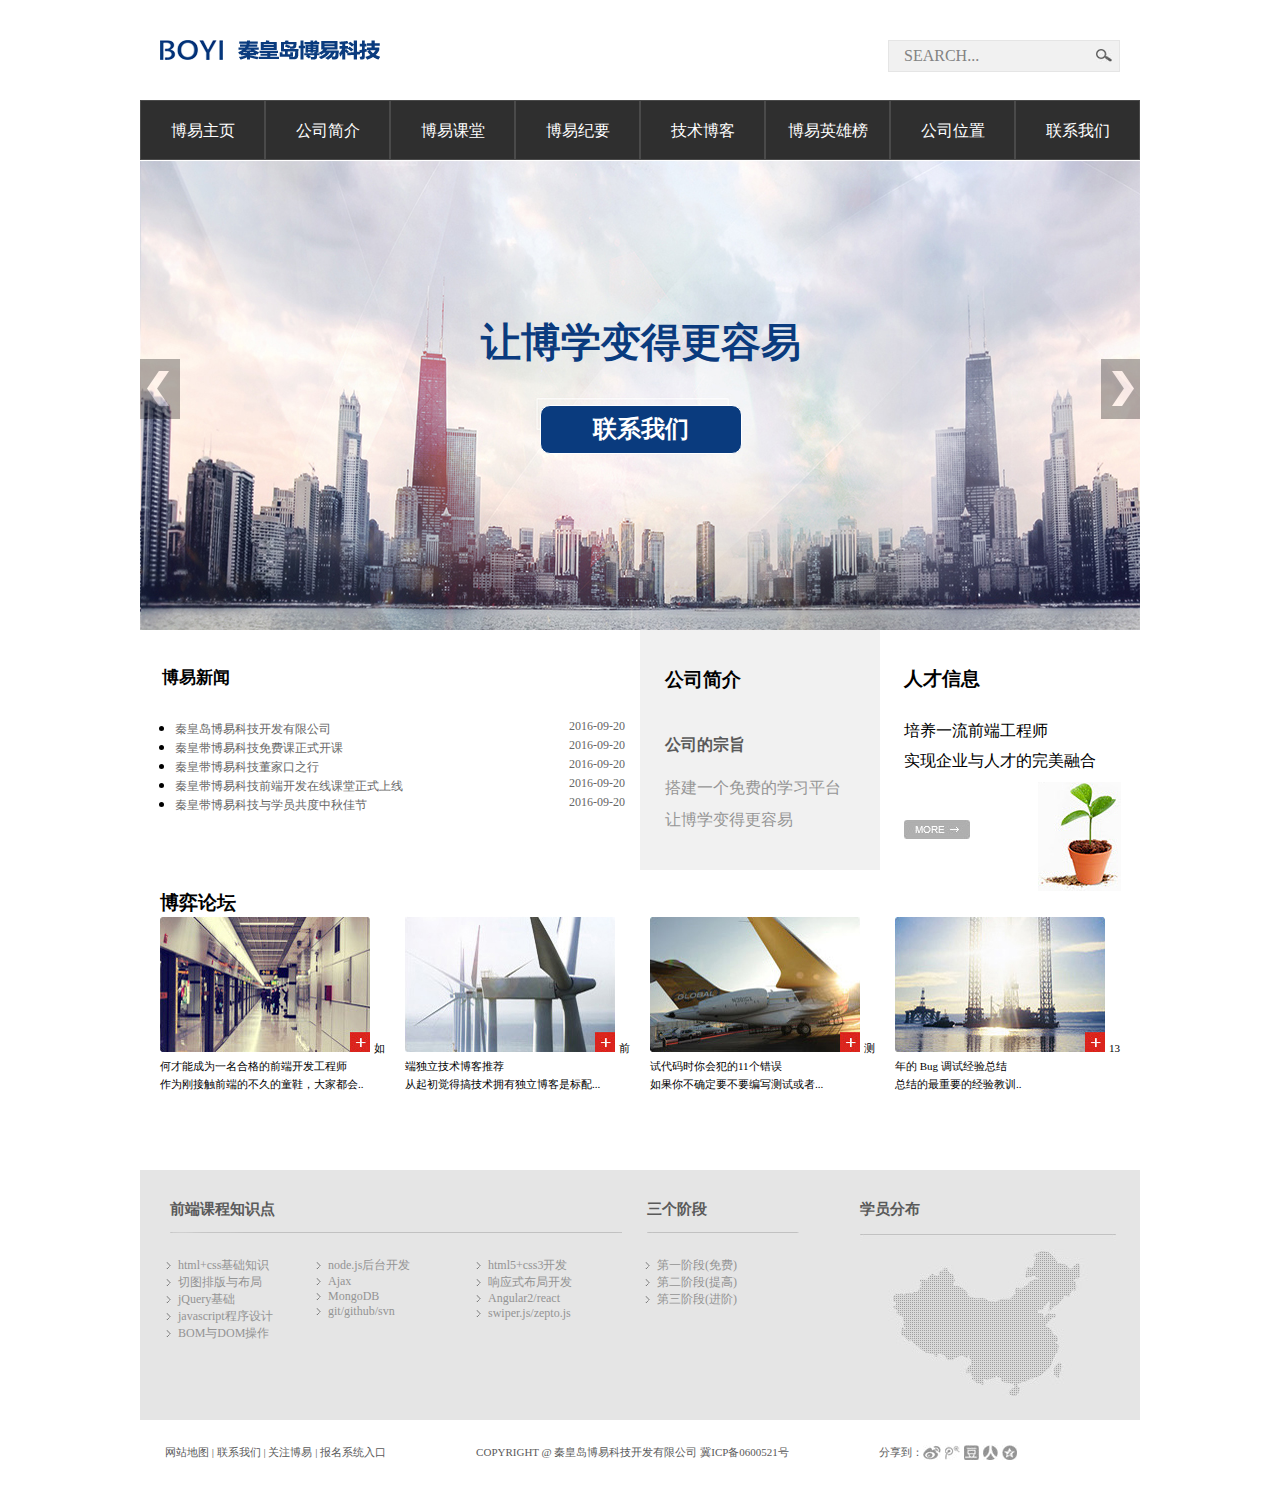
<file: index.html>
<!DOCTYPE html>
<html lang="en">
<head>
	<meta charset="UTF-8">
	<title>李志斌~峰峰</title>
	<link rel="stylesheet" href="style/style.css">
</head>
<body>
	<div class="header">
		<div class="top">
			<div class="logo">
				<img src="images/logo.jpg" alt="">
			</div>
			<div class="search">
				<span>SEARCH...</span>
				<img src="images/search.gif" alt="">
			</div>
		</div>
		<div class="nav">
			<ul>
				<li class="list"><a href="#">博易主页</a></li>
				<li class="list"><a href="#">公司简介</a></li>
				<li class="list"><a href="#">博易课堂</a></li>
				<li class="list"><a href="#">博易纪要</a></li>
				<li class="list"><a href="#">技术博客</a></li>
				<li class="list"><a href="#">博易英雄榜</a></li>
				<li class="list"><a href="#">公司位置</a></li>
				<li class="list"><a href="#">联系我们</a></li>
			</ul>
		</div>
	</div>
	<div class="banner">
		<div class="banner-inner">
			<img src="images/pre.png" alt="" class="pre">
			<img src="images/next.png" alt="" class="next">
			<h2>让博学变得更容易</h2>
			<h3><a href="2.html">联系我们</a></h3>
		</div>
	</div>
	<div class="container">
		<div class="container-top">
			<div class="container-top-1">
				<h3>博易新闻</h3>
				<ul class="con-t-1-list">
					<li>
						<a href="#">秦皇岛博易科技开发有限公司</a>
						<span>2016-09-20</span>
					</li>
					<li>
						<a href="#">秦皇带博易科技免费课正式开课</a>
						<span>2016-09-20</span>
					</li>
					<li>
						<a href="#">秦皇带博易科技董家口之行</a>
						<span>2016-09-20</span>
					</li>
					<li>
						<a href="#">秦皇带博易科技前端开发在线课堂正式上线</a>
						<span>2016-09-20</span>
					</li>
					<li>
						<a href="#">秦皇带博易科技与学员共度中秋佳节</a>
						<span>2016-09-20</span>
					</li>
				</ul>
			</div>
			<div class="container-top-2">
				<h3>公司简介</h3>
				<h4>公司的宗旨</h4>
				<p class="z1">搭建一个免费的学习平台</p>
				<p class="z2">让博学变得更容易</p>
			</div>
			<div class="container-top-3">
				<h3>人才信息</h3>
				<p class="z3">培养一流前端工程师</p>
				<p class="z4">实现企业与人才的完美融合</p>
				<img id="t1"src="images/t1.gif" alt="">
				<img id="t2"src="images/t2.jpg" alt="">
			</div>
		</div>
		<div class="container-bottom">
			<h3>博弈论坛</h3>
			<div>
				<img src="images/t3.jpg" alt="">
				<span>如何才能成为一名合格的前端开发工程师<br>作为刚接触前端的不久的童鞋，大家都会..</span>
			</div>
			<div>
				<img src="images/t4.jpg" alt="">
				<span>前端独立技术博客推荐<br>从起初觉得搞技术拥有独立博客是标配...</span>
			</div>
			<div>
				<img src="images/t5.jpg" alt="">
				<span>测试代码时你会犯的11个错误<br>如果你不确定要不要编写测试或者...</span>
			</div>
			<div>
				<img src="images/t6.jpg" alt="">
				<span>13 年的 Bug 调试经验总结<br>总结的最重要的经验教训..</span>
			</div>
		</div>
	</div>
	<div class="footer">
		<div class="footer-top">
			<div class="footer-top-1">
				<h4>前端课程知识点</h4>
				<img src="images/x.gif" alt="">
				<div >
					<ul class="z5">
						<li>html+css基础知识</li>
						<li>切图排版与布局</li>
						<li>jQuery基础</li>
						<li>javascript程序设计</li>
						<li>BOM与DOM操作</li>
					</ul>
					<ul class="z6">
						<li>node.js后台开发</li>
						<li>Ajax</li>
						<li>MongoDB</li>
						<li>git/github/svn</li>
					</ul>
					<ul class="x1">
						<li>html5+css3开发</li>
						<li>响应式布局开发</li>
						<li>Angular2/react</li>
						<li>swiper.js/zepto.js</li>
					</ul>
				</div>
			</div>
			<div class="footer-top-2">
				<h4>三个阶段</h4>
				<img src="images/x2.gif" alt="">
				<ul class="x3">
					<li>第一阶段(免费)</li>
					<li>第二阶段(提高)</li>
					<li>第三阶段(进阶)</li>
				</ul>
			</div>
			<div class="footer-top-3">
				<h4>学员分布</h4>
				<img src="images/m.gif" alt="" class="x2">
			</div>
		</div>
		<div class="footer-bottom">
			<div class="x4">
				<span><a href="#">网站地图</a></span>
				|
				<span><a href="#">联系我们</a></span>
				|
				<span><a href="#">关注博易</a></span>
				|
				<span><a href="#">报名系统入口</a></span>
			</div>
			<p>COPYRIGHT @ 秦皇岛博易科技开发有限公司 冀ICP备0600521号</p>
			<p class="x5">分享到：</p>
			<div class="x6">
			<a href="#"><img src="images/l1.gif" alt=""></a>
			<a href="#"><img src="images/l2.gif" alt=""></a>
			<a href="#"><img src="images/l3.gif" alt=""></a>
			<a href="#"><img src="images/l4.gif" alt=""></a>
			<a href="#"><img src="images/l5.gif" alt=""></a>
			</div>
		</div>
	</div>
</body>
</html>
</file>
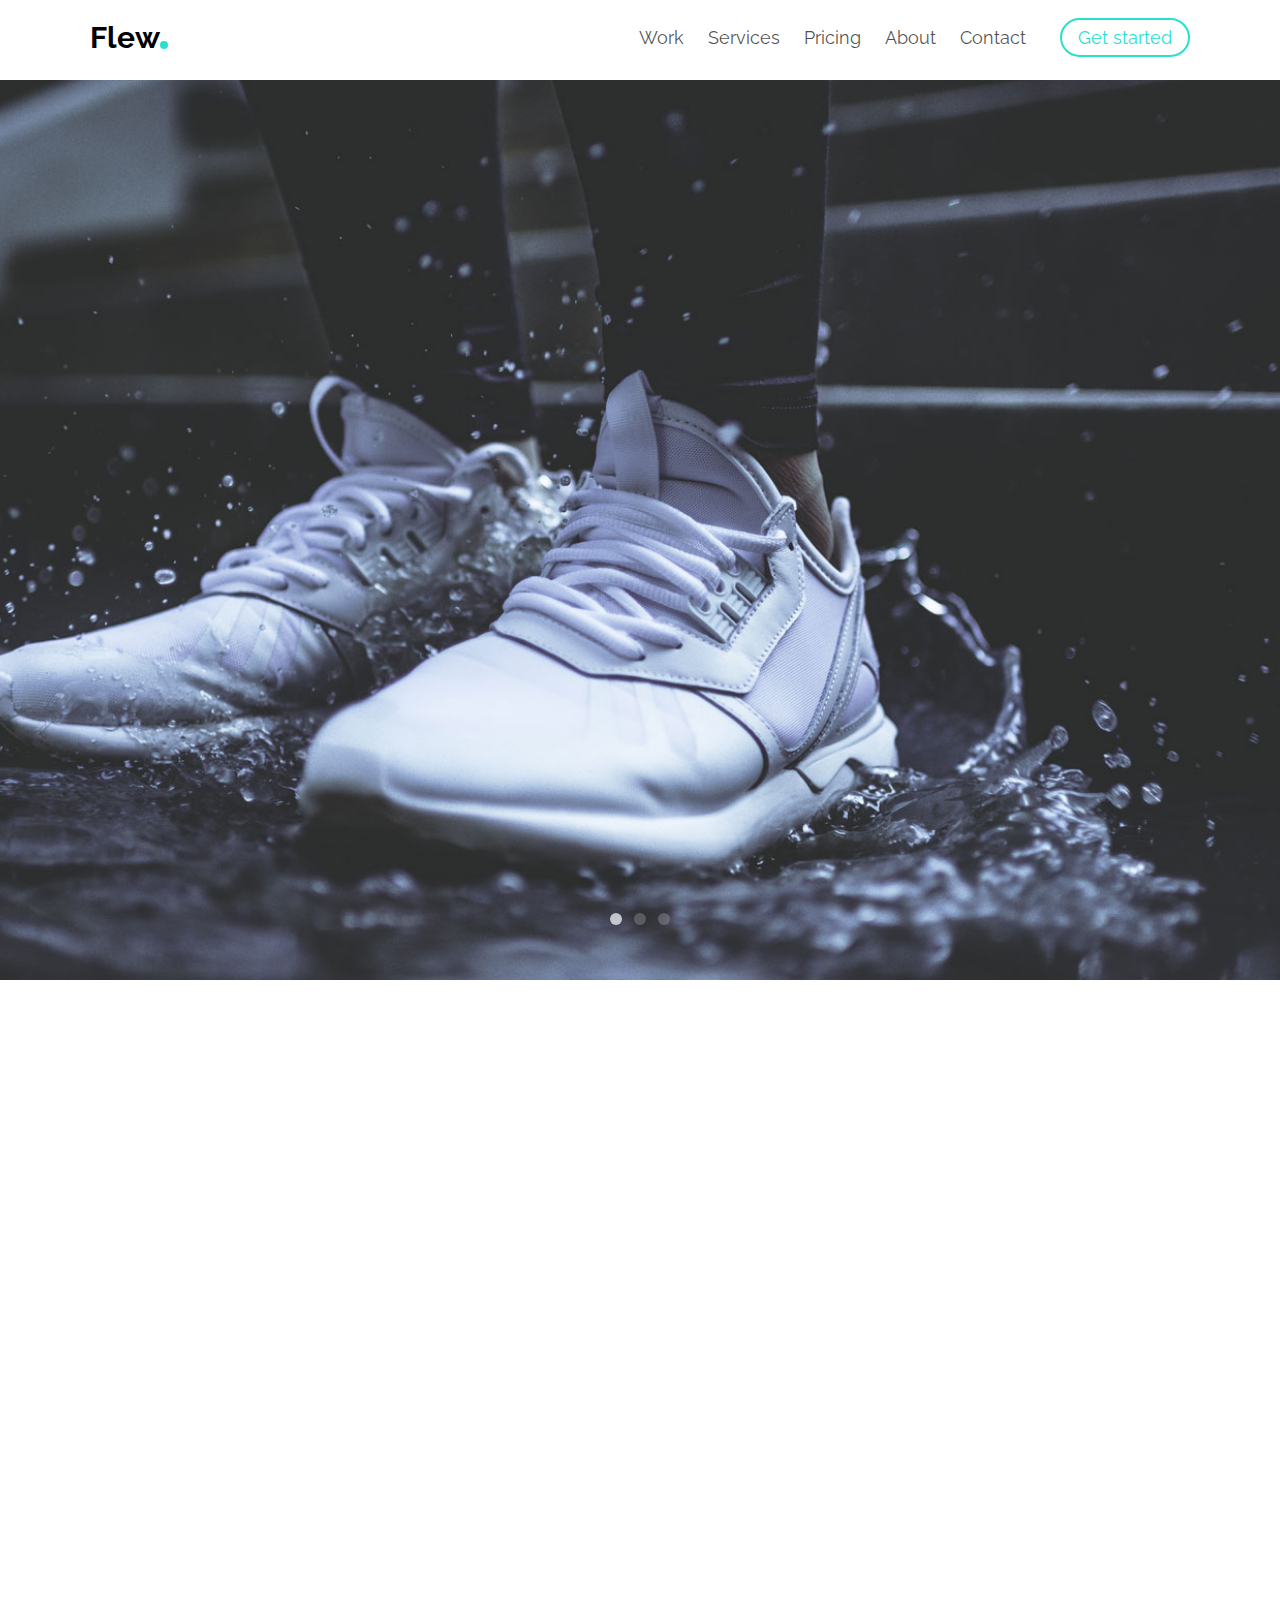
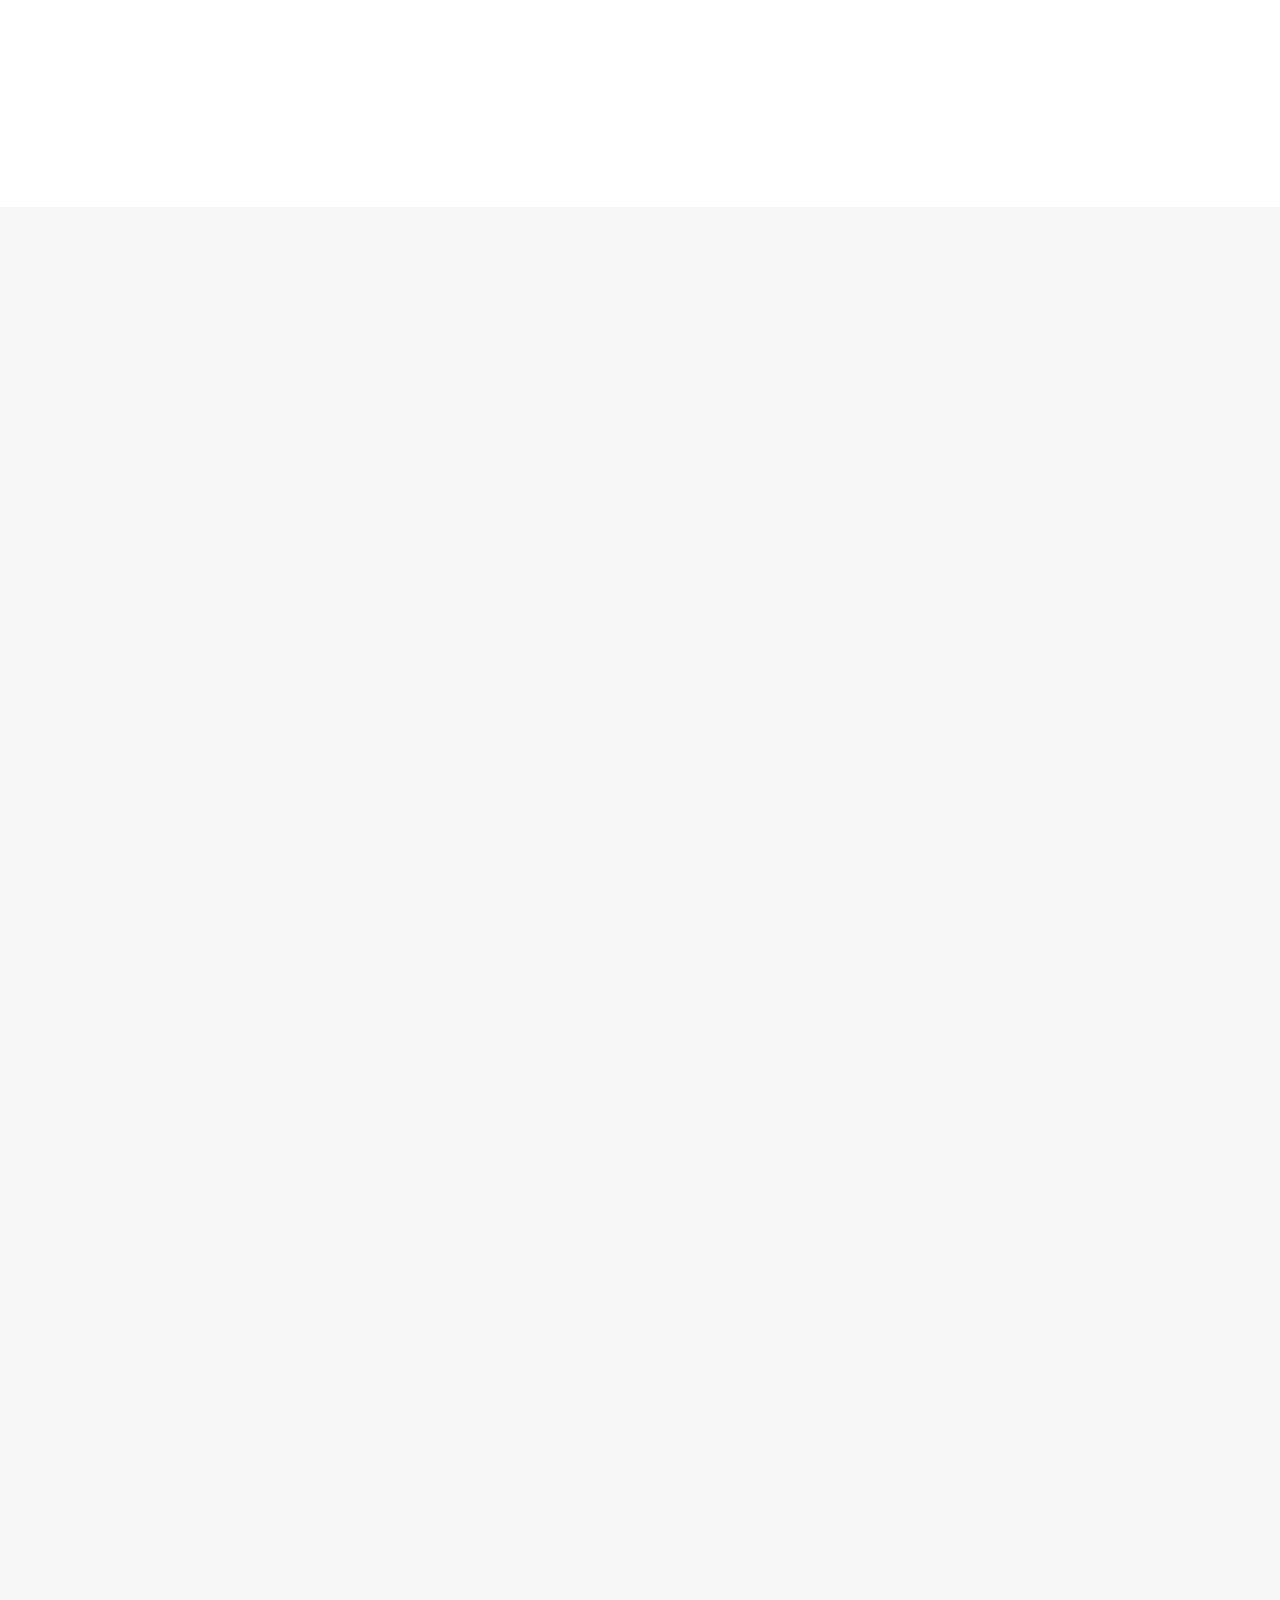
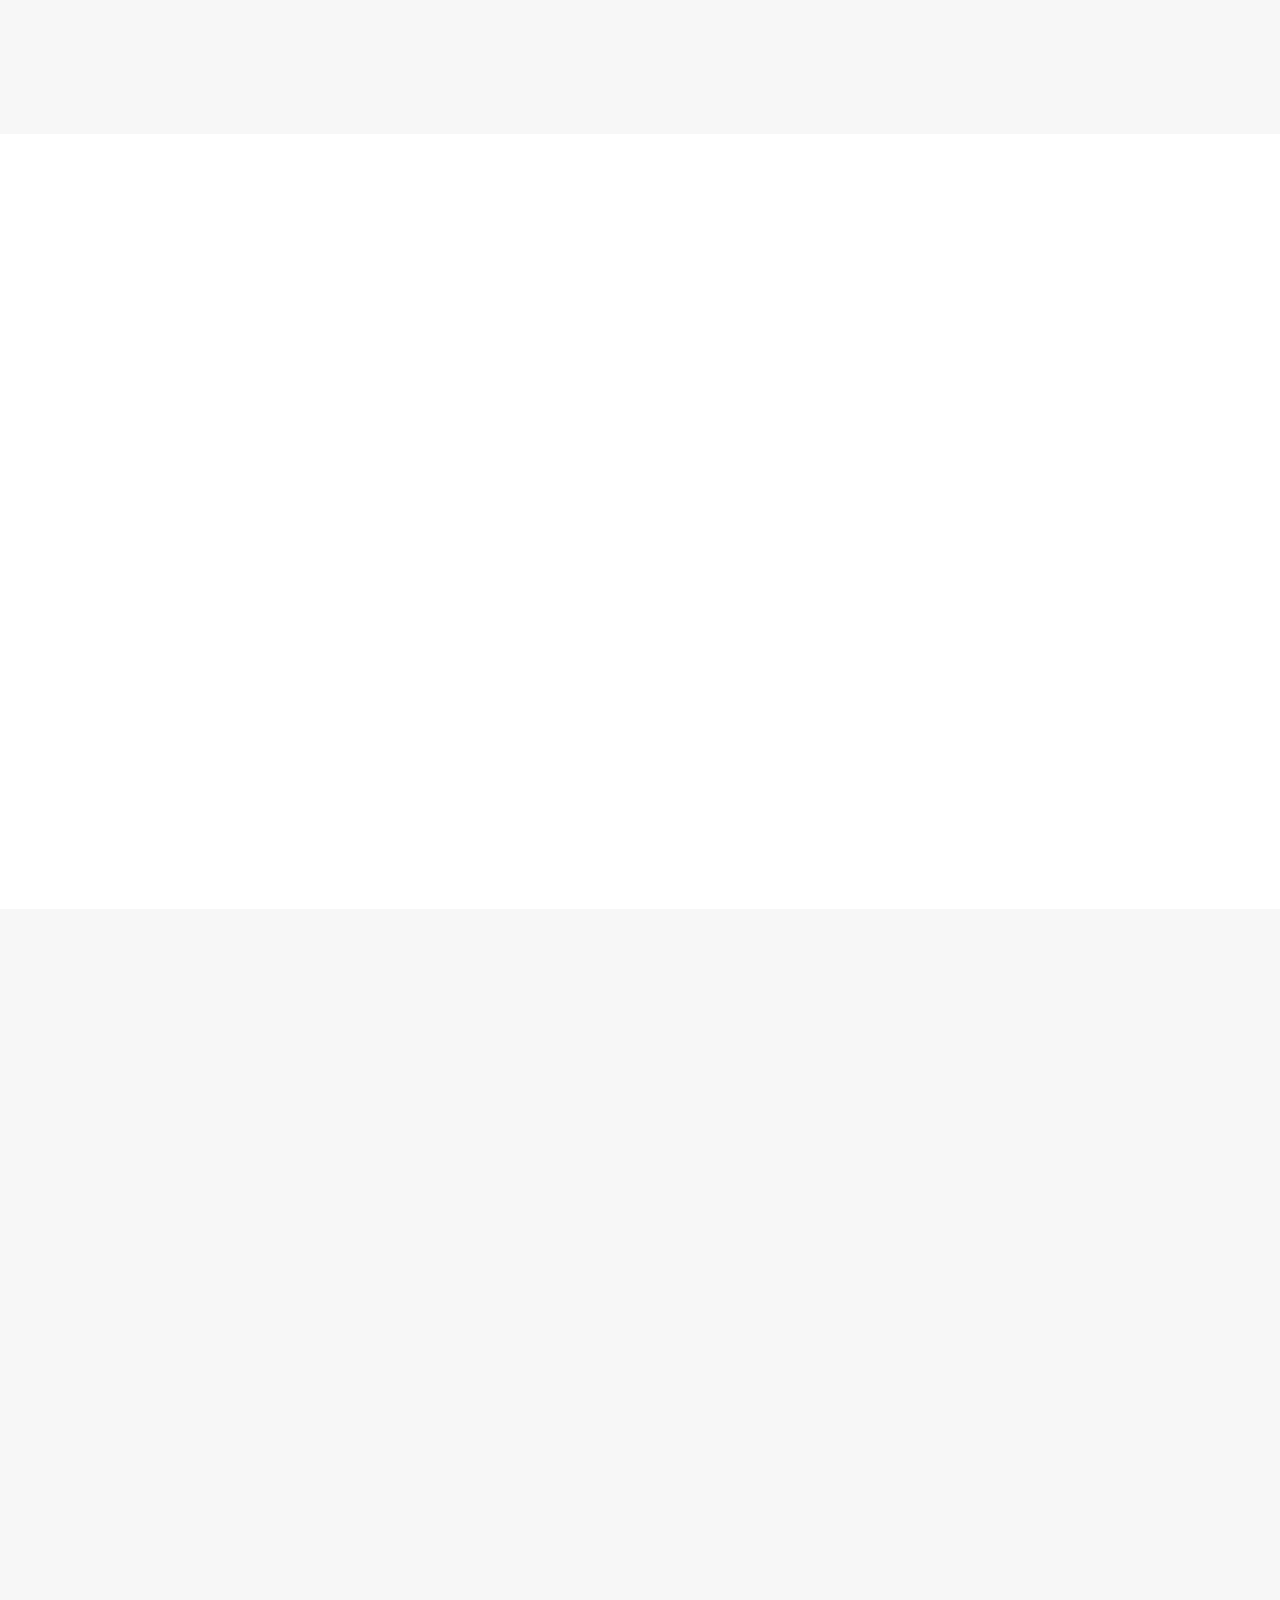
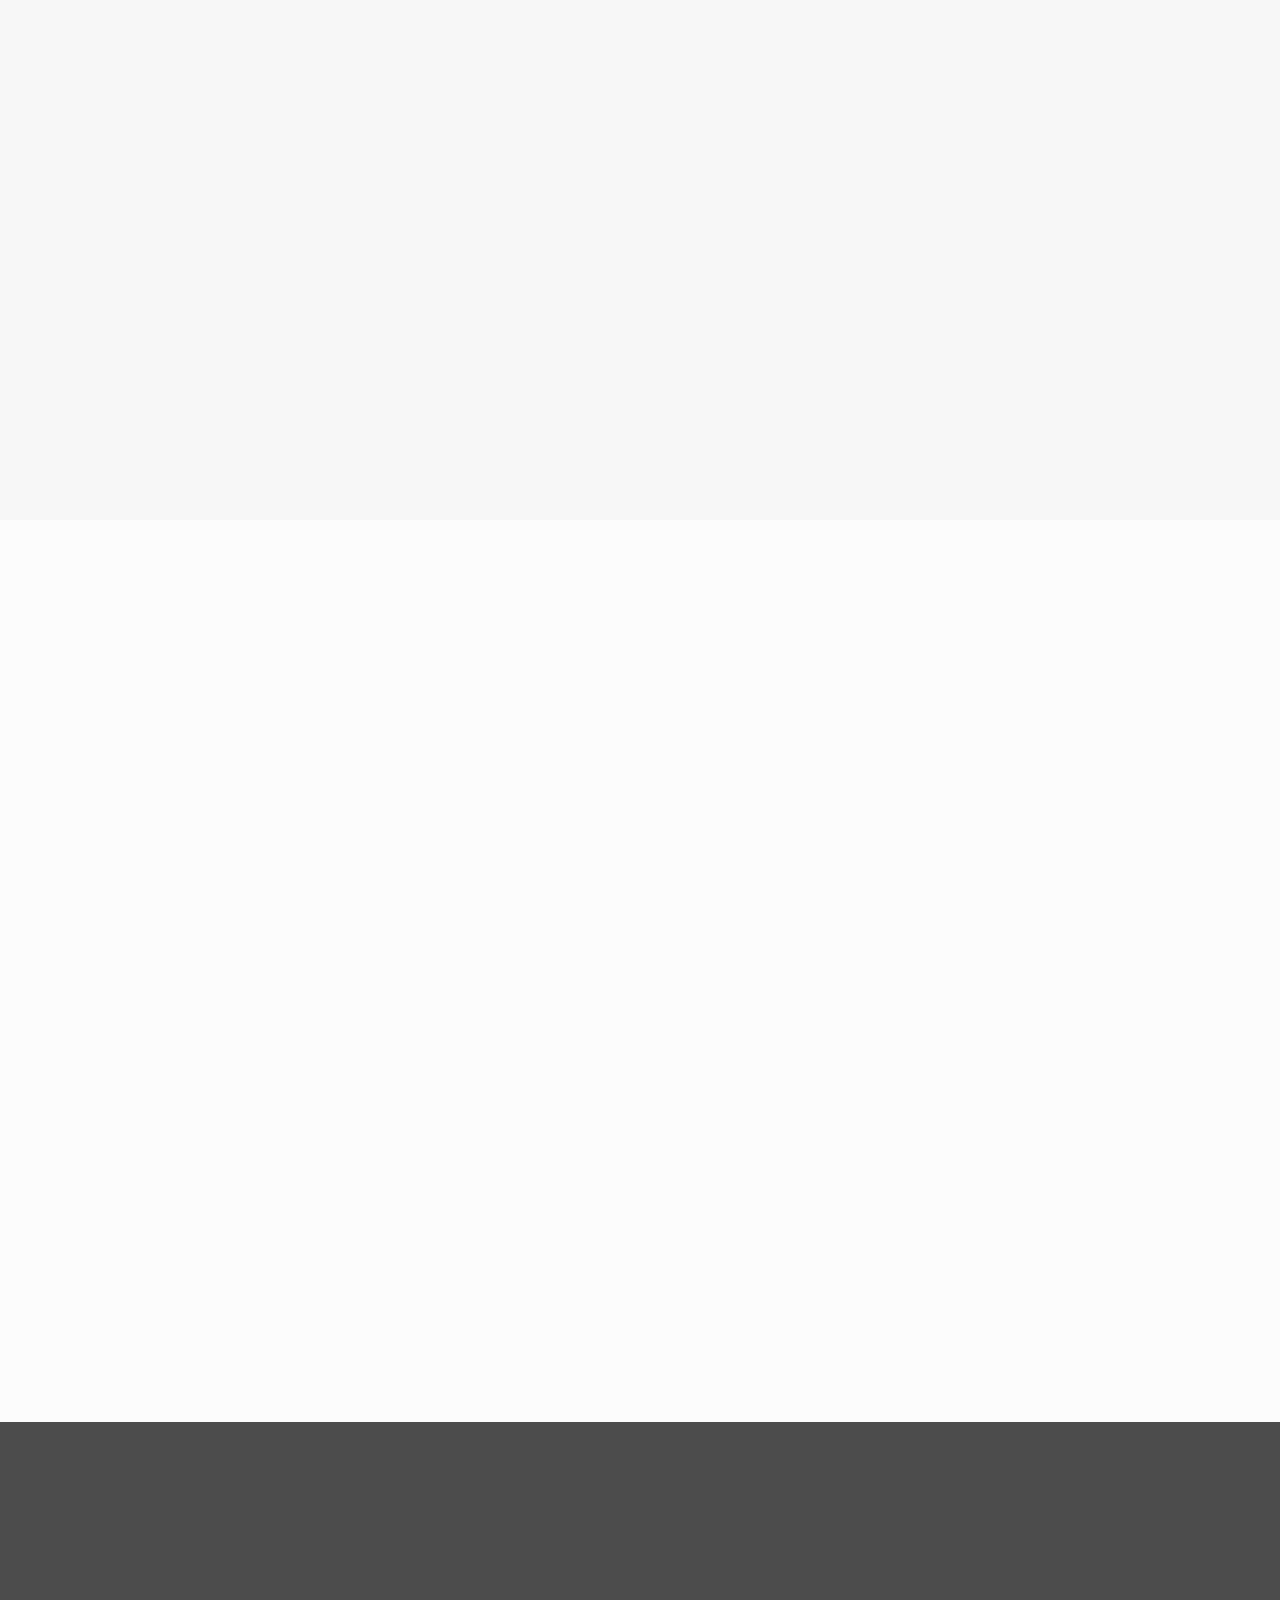
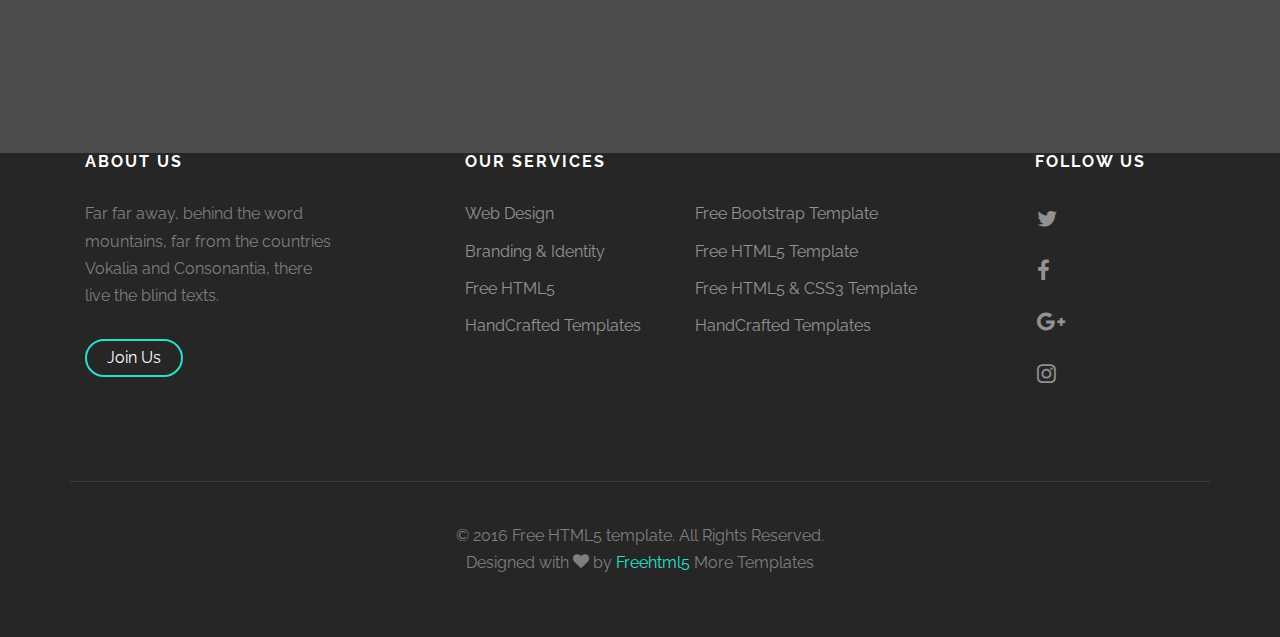
<file: ft5_31_flew/index.html>
<!DOCTYPE html>
<!--[if lt IE 7]>      <html class="no-js lt-ie9 lt-ie8 lt-ie7"> <![endif]-->
<!--[if IE 7]>         <html class="no-js lt-ie9 lt-ie8"> <![endif]-->
<!--[if IE 8]>         <html class="no-js lt-ie9"> <![endif]-->
<!--[if gt IE 8]><!--> <html class="no-js"> <!--<![endif]-->
	<head>
	<meta charset="utf-8">
	<meta http-equiv="X-UA-Compatible" content="IE=edge">
	<title>Flew &mdash; Free HTML5 Bootstrap Website Template by FreeHTML5.co</title>
	<meta name="viewport" content="width=device-width, initial-scale=1">
	<meta name="description" content="Free HTML5 Website Template by FreeHTML5.co" />
	<meta name="keywords" content="free html5, free template, free bootstrap, free website template, html5, css3, mobile first, responsive" />
	

  

  	<!-- Facebook and Twitter integration -->
	<meta property="og:title" content=""/>
	<meta property="og:image" content=""/>
	<meta property="og:url" content=""/>
	<meta property="og:site_name" content=""/>
	<meta property="og:description" content=""/>
	<meta name="twitter:title" content="" />
	<meta name="twitter:image" content="" />
	<meta name="twitter:url" content="" />
	<meta name="twitter:card" content="" />

	<!-- Place favicon.ico and apple-touch-icon.png in the root directory -->
	<link rel="shortcut icon" href="favicon.ico">

	<link href="https://fonts.googleapis.com/css?family=Raleway:200,300,400,700" rel="stylesheet">
	
	<!-- Animate.css -->
	<link rel="stylesheet" href="css/animate.css">
	<!-- Icomoon Icon Fonts-->
	<link rel="stylesheet" href="css/icomoon.css">
	<!-- Bootstrap  -->
	<link rel="stylesheet" href="css/bootstrap.css">
	<!-- Flexslider  -->
	<link rel="stylesheet" href="css/flexslider.css">
	<!-- Owl Carousel  -->
	<link rel="stylesheet" href="css/owl.carousel.min.css">
	<link rel="stylesheet" href="css/owl.theme.default.min.css">
	<!-- Theme style  -->
	<link rel="stylesheet" href="css/style.css">

	<!-- Modernizr JS -->
	<script src="js/modernizr-2.6.2.min.js"></script>
	<!-- FOR IE9 below -->
	<!--[if lt IE 9]>
	<script src="js/respond.min.js"></script>
	<![endif]-->

	</head>
	<body>
	
	
	<div id="fh5co-page">
	<header id="fh5co-header" role="banner">
		<div class="container">
			<div class="header-inner">
				<h1><a href="index.html">Flew</a></h1>
				<nav role="navigation">
					<ul>
						<li><a href="work.html">Work</a></li>
						<li><a href="services.html">Services</a></li>
						<li><a href="pricing.html">Pricing</a></li>
						<li><a href="about.html">About</a></li>
						<li><a href="contact.html">Contact</a></li>
						<li class="cta"><a href="#">Get started</a></li>
					</ul>
				</nav>
			</div>
		</div>
	</header>
	
	<div class="container">
		
	</div>
	<aside id="fh5co-hero" class="js-fullheight">
		<div class="flexslider js-fullheight">
			<ul class="slides">
		   	<li style="background-image: url(images/slide_1.jpg);">
		   		<div class="overlay-gradient"></div>
		   		<div class="container">
		   			<div class="col-md-10 col-md-offset-1 text-center js-fullheight slider-text">
		   				<div class="slider-text-inner">
		   					<h2>Start Your Startup With This Template</h2>
		   					<p><a href="#" class="btn btn-primary btn-lg">Get started</a></p>
		   				</div>
		   			</div>
		   		</div>
		   	</li>
		   	<li style="background-image: url(images/slide_2.jpg);">
		   		<div class="container">
		   			<div class="col-md-10 col-md-offset-1 text-center js-fullheight slider-text">
		   				<div class="slider-text-inner">
		   					<h2>Take Your Business To The Next Level</h2>
		   					<p><a href="#" class="btn btn-primary btn-lg">Get started</a></p>
		   				</div>
		   			</div>
		   		</div>
		   	</li>
		   	<li style="background-image: url(images/slide_3.jpg);">
		   		<div class="container">
		   			<div class="col-md-10 col-md-offset-1 text-center js-fullheight slider-text">
		   				<div class="slider-text-inner">
		   					<h2>We Think Different That Others Can't</h2>
		   					<p><a href="#" class="btn btn-primary btn-lg">Get started</a></p>
		   				</div>
		   			</div>
		   		</div>
		   	</li>
		  	</ul>
	  	</div>
	</aside>
	<div id="fh5co-services-section">
		<div class="container">
			<div class="row">
				<div class="col-md-6 col-md-offset-3 text-center fh5co-heading animate-box">
					<h2>Our Awesome Features</h2>
					<p>Far far away, behind the word mountains, far from the countries Vokalia and Consonantia, there live the blind texts. </p>
				</div>
			</div>
			<div class="row">
				<div class="col-md-4 animate-box">
					<div class="services">
						<i class="icon-laptop"></i>
						<div class="desc">
							<h3>Dashboard</h3>
							<p>Far far away, behind the word mountains, far from the countries Vokalia and Consonantia, there live the blind texts. Separated they live in Bookmarksgrove.</p>
						</div>
					</div>
				</div>
				<div class="col-md-4 animate-box">
					<div class="services">
						<i class="icon-server"></i>
						<div class="desc">
							<h3>Administration</h3>
							<p>Far far away, behind the word mountains, far from the countries Vokalia and Consonantia, there live the blind texts. Separated they live in Bookmarksgrove.</p>
						</div>
					</div>
				</div>
				<div class="col-md-4 animate-box">
					<div class="services">
						<i class="icon-money"></i>
						<div class="desc">
							<h3>Make Money</h3>
							<p>Far far away, behind the word mountains, far from the countries Vokalia and Consonantia, there live the blind texts. Separated they live in Bookmarksgrove.</p>
						</div>
					</div>
				</div>
				<div class="col-md-4 animate-box">
					<div class="services">
						<i class="icon-tablet"></i>
						<div class="desc">
							<h3>SEO Monitoring</h3>
							<p>Far far away, behind the word mountains, far from the countries Vokalia and Consonantia, there live the blind texts. Separated they live in Bookmarksgrove.</p>
						</div>
					</div>
				</div>
				<div class="col-md-4 animate-box">
					<div class="services">
						<i class="icon-line-chart"></i>
						<div class="desc">
							<h3>Online Marketing</h3>
							<p>Far far away, behind the word mountains, far from the countries Vokalia and Consonantia, there live the blind texts. Separated they live in Bookmarksgrove.</p>
						</div>
					</div>
				</div>
				<div class="col-md-4 animate-box">
					<div class="services">
						<i class="icon-pie-chart"></i>
						<div class="desc">
							<h3>Business Analytics</h3>
							<p>Far far away, behind the word mountains, far from the countries Vokalia and Consonantia, there live the blind texts. Separated they live in Bookmarksgrove.</p>
						</div>
					</div>
				</div>
			</div>
		</div>
	</div>
    <div class="copyrights">Collect from <a href="http://www.cssmoban.com/" >企业网站模板</a></div>
	<div id="fh5co-work-section" class="fh5co-light-grey-section">
		<div class="container">
			<div class="row">
				<div class="col-md-6 col-md-offset-3 text-center fh5co-heading animate-box">
					<h2>Latest Projects</h2>
					<p>Far far away, behind the word mountains, far from the countries Vokalia and Consonantia, there live the blind texts. </p>
				</div>
			</div>
			<div class="row">
				<div class="col-md-4 animate-box">
					<a href="#" class="item-grid text-center">
						<div class="image" style="background-image: url(images/image_1.jpg)"></div>
						<div class="v-align">
							<div class="v-align-middle">
								<h3 class="title">Geographical App</h3>
								<h5 class="category">Web Application</h5>
							</div>
						</div>
					</a>
				</div>
				<div class="col-md-4 animate-box">
					<a href="#" class="item-grid text-center">
						<div class="image" style="background-image: url(images/image_2.jpg)"></div>
						<div class="v-align">
							<div class="v-align-middle">
								<h3 class="title">Geographical App</h3>
								<h5 class="category">User Interface</h5>
							</div>
						</div>
					</a>
				</div>
				<div class="col-md-4 animate-box">
					<a href="#" class="item-grid text-center">
						<div class="image" style="background-image: url(images/image_3.jpg)"></div>
						<div class="v-align">
							<div class="v-align-middle">
								<h3 class="title">Geographical App</h3>
								<h5 class="category">Branded</h5>
							</div>
						</div>
					</a>
				</div>
				<div class="col-md-4 animate-box">
					<a href="#" class="item-grid text-center">
						<div class="image" style="background-image: url(images/image_4.jpg)"></div>
						<div class="v-align">
							<div class="v-align-middle">
								<h3 class="title">Geographical App</h3>
								<h5 class="category">Web</h5>
							</div>
						</div>
					</a>
				</div>
				<div class="col-md-4 animate-box">
					<a href="#" class="item-grid text-center">
						<div class="image" style="background-image: url(images/image_5.jpg)"></div>
						<div class="v-align">
							<div class="v-align-middle">
								<h3 class="title">Geographical App</h3>
								<h5 class="category">Illustration</h5>
							</div>
						</div>
					</a>
				</div>
				<div class="col-md-4 animate-box">
					<a href="#" class="item-grid text-center">
						<div class="image" style="background-image: url(images/image_6.jpg)"></div>
						<div class="v-align">
							<div class="v-align-middle">
								<h3 class="title">Geographical App</h3>
								<h5 class="category">Web Application</h5>
							</div>
						</div>
					</a>
				</div>
				<div class="col-md-12 text-center animate-box">
					<p><a href="#" class="btn btn-primary with-arrow">View More Projects <i class="icon-arrow-right"></i></a></p>
				</div>
			</div>
		</div>
	</div>
	<div id="fh5co-testimony-section">
		<div class="container">
			<div class="row">
				<div class="col-md-6 col-md-offset-3 text-center fh5co-heading animate-box">
					<h2>Clients Feedback</h2>
					<p>Far far away, behind the word mountains, far from the countries Vokalia and Consonantia, there live the blind texts. </p>
				</div>
			</div>
			<div class="row">
				<div class="col-md-12 col-offset-0 to-animate">
					<div class="wrap-testimony animate-box">
						<div class="owl-carousel-fullwidth">
							<div class="item">
								<div class="testimony-slide active text-center">
									<figure>
										<img src="images/person1.jpg" alt="user">
									</figure>
									<blockquote>
										<p>"Far far away, behind the word mountains, far from the countries Vokalia and Consonantia, there live the blind texts. Separated they live in Bookmarksgrove right at the coast of the Semantics, a large language ocean."</p>
									</blockquote>
									<span>Athan Smith, via <a href="#" class="twitter">Twitter</a></span>
								</div>
							</div>
							<div class="item">
								<div class="testimony-slide active text-center">
									<figure>
										<img src="images/person2.jpg" alt="user">
									</figure>
									<blockquote>
										<p>"Far far away, behind the word mountains, far from the countries Vokalia and Consonantia, there live the blind texts. Separated they live in Bookmarksgrove right at the coast of the Semantics, a large language ocean."</p>
									</blockquote>
									<span>Nathalie Kosley, via <a href="#" class="twitter">Twitter</a></span>
								</div>
							</div>
							<div class="item">
								<div class="testimony-slide active text-center">
									<figure>
										<img src="images/person3.jpg" alt="user">
									</figure>
									<blockquote>
										<p>"Far far away, behind the word mountains, far from the countries Vokalia and Consonantia, there live the blind texts. Separated they live in Bookmarksgrove right at the coast of the Semantics, a large language ocean."</p>
									</blockquote>
									<span>Yanna Kuzuki, via <a href="#" class="twitter">Twitter</a></span>
								</div>
							</div>
						</div>
					</div>
				</div>
			</div>
		</div>
	</div>
	<div id="fh5co-blog-section" class="fh5co-light-grey-section">
		<div class="container">
			<div class="row">
				<div class="col-md-6 col-md-offset-3 text-center fh5co-heading animate-box">
					<h2>Recent from Blog</h2>
					<p>Far far away, behind the word mountains, far from the countries Vokalia and Consonantia, there live the blind texts. </p>
				</div>
			</div>
			<div class="row">
				<div class="col-md-6 col-sm-6 animate-box">
					<a href="#" class="item-grid">
						<div class="image" style="background-image: url(images/image_1.jpg)"></div>
						<div class="v-align">
							<div class="v-align-middle">
								<h3 class="title">We Create Mobile App</h3>
								<h5 class="date"><span>June 23, 2016</span> | <span>4 Comments</span></h5>
								<p>Far far away, behind the word mountains, far from the countries Vokalia and Consonantia, there live the blind texts. Separated they live in Bookmarksgrove.</p>
							</div>
						</div>
					</a>
				</div>
				<div class="col-md-6 col-sm-6 animate-box">
					<a href="#" class="item-grid">
						<div class="image" style="background-image: url(images/image_2.jpg)"></div>
						<div class="v-align">
							<div class="v-align-middle">
								<h3 class="title">Geographical App</h3>
								<h5 class="date"><span>June 22, 2016</span> | <span>10 Comments</span></h5>
								<p>Far far away, behind the word mountains, far from the countries Vokalia and Consonantia, there live the blind texts. Separated they live in Bookmarksgrove.</p>
							</div>
						</div>
					</a>
				</div>
				<div class="col-md-12 text-center animate-box">
					<p><a href="#" class="btn btn-primary with-arrow">View More Post <i class="icon-arrow-right"></i></a></p>
				</div>
			</div>
		</div>
	</div>
	<div id="fh5co-pricing-section">
		<div class="container">
			<div class="row">
				<div class="col-md-6 col-md-offset-3 text-center fh5co-heading animate-box">
					<h2>Pricing</h2>
					<p>Far far away, behind the word mountains, far from the countries Vokalia and Consonantia, there live the blind texts. </p>
				</div>
			</div>
			<div class="row">
				<div class="pricing">
					<div class="col-md-3 animate-box">
						<div class="price-box">
							<h2 class="pricing-plan">Starter</h2>
							<div class="price"><sup class="currency">$</sup>9<small>/month</small></div>
							<p>Far far away, behind the word mountains, far from the countries Vokalia and Consonantia, there live the blind texts. </p>
							<a href="#" class="btn btn-select-plan btn-sm">Select Plan</a>
						</div>
					</div>

					<div class="col-md-3 animate-box">
						<div class="price-box">
							<h2 class="pricing-plan">Basic</h2>
							<div class="price"><sup class="currency">$</sup>27<small>/month</small></div>
							<p>Far far away, behind the word mountains, far from the countries Vokalia and Consonantia, there live the blind texts. </p>
							<a href="#" class="btn btn-select-plan btn-sm">Select Plan</a>
						</div>
					</div>

					<div class="col-md-3 animate-box">
						<div class="price-box popular">
							<h2 class="pricing-plan pricing-plan-offer">Pro <span>Best Offer</span></h2>
							<div class="price"><sup class="currency">$</sup>74<small>/month</small></div>
							<p>Far far away, behind the word mountains, far from the countries Vokalia and Consonantia, there live the blind texts. </p>
							<a href="#" class="btn btn-select-plan btn-sm">Select Plan</a>
						</div>
					</div>

					<div class="col-md-3 animate-box">
						<div class="price-box">
							<h2 class="pricing-plan">Unlimited</h2>
							<div class="price"><sup class="currency">$</sup>140<small>/month</small></div>
							<p>Far far away, behind the word mountains, far from the countries Vokalia and Consonantia, there live the blind texts. </p>
							<a href="#" class="btn btn-select-plan btn-sm">Select Plan</a>
						</div>
					</div>
				</div>
			</div>
		</div>
	</div>

	<div class="fh5co-cta" style="background-image: url(images/slide_2.jpg);">
		<div class="overlay"></div>
		<div class="container">
			<div class="col-md-12 text-center animate-box">
				<h3>We Try To Update The Site Everyday</h3>
				<p><a href="#" class="btn btn-primary btn-outline with-arrow">Get started now! <i class="icon-arrow-right"></i></a></p>
			</div>
		</div>
	</div>

	
	<footer id="fh5co-footer" role="contentinfo">
	
		<div class="container">
			<div class="col-md-3 col-sm-12 col-sm-push-0 col-xs-12 col-xs-push-0">
				<h3>About Us</h3>
				<p>Far far away, behind the word mountains, far from the countries Vokalia and Consonantia, there live the blind texts. </p>
				<p><a href="#" class="btn btn-primary btn-outline with-arrow btn-sm">Join Us <i class="icon-arrow-right"></i></a></p>
			</div>
			<div class="col-md-6 col-md-push-1 col-sm-12 col-sm-push-0 col-xs-12 col-xs-push-0">
				<h3>Our Services</h3>
				<ul class="float">
					<li><a href="#">Web Design</a></li>
					<li><a href="#">Branding &amp; Identity</a></li>
					<li><a href="#">Free HTML5</a></li>
					<li><a href="#">HandCrafted Templates</a></li>
				</ul>
				<ul class="float">
					<li><a href="#">Free Bootstrap Template</a></li>
					<li><a href="#">Free HTML5 Template</a></li>
					<li><a href="#">Free HTML5 &amp; CSS3 Template</a></li>
					<li><a href="#">HandCrafted Templates</a></li>
				</ul>

			</div>

			<div class="col-md-2 col-md-push-1 col-sm-12 col-sm-push-0 col-xs-12 col-xs-push-0">
				<h3>Follow Us</h3>
				<ul class="fh5co-social">
					<li><a href="#"><i class="icon-twitter"></i></a></li>
					<li><a href="#"><i class="icon-facebook"></i></a></li>
					<li><a href="#"><i class="icon-google-plus"></i></a></li>
					<li><a href="#"><i class="icon-instagram"></i></a></li>
				</ul>
			</div>
			
			
			<div class="col-md-12 fh5co-copyright text-center">
				<p>&copy; 2016 Free HTML5 template. All Rights Reserved. <span>Designed with <i class="icon-heart"></i> by <a href="#/" target="_blank">Freehtml5</a> More Templates</span></p>	
			</div>
			
		</div>
	</footer>
	</div>
	
	
	<!-- jQuery -->
	<script src="js/jquery.min.js"></script>
	<!-- jQuery Easing -->
	<script src="js/jquery.easing.1.3.js"></script>
	<!-- Bootstrap -->
	<script src="js/bootstrap.min.js"></script>
	<!-- Waypoints -->
	<script src="js/jquery.waypoints.min.js"></script>
	<!-- Owl Carousel -->
	<script src="js/owl.carousel.min.js"></script>
	<!-- Flexslider -->
	<script src="js/jquery.flexslider-min.js"></script>

	<!-- MAIN JS -->
	<script src="js/main.js"></script>

	</body>
</html>
</file>
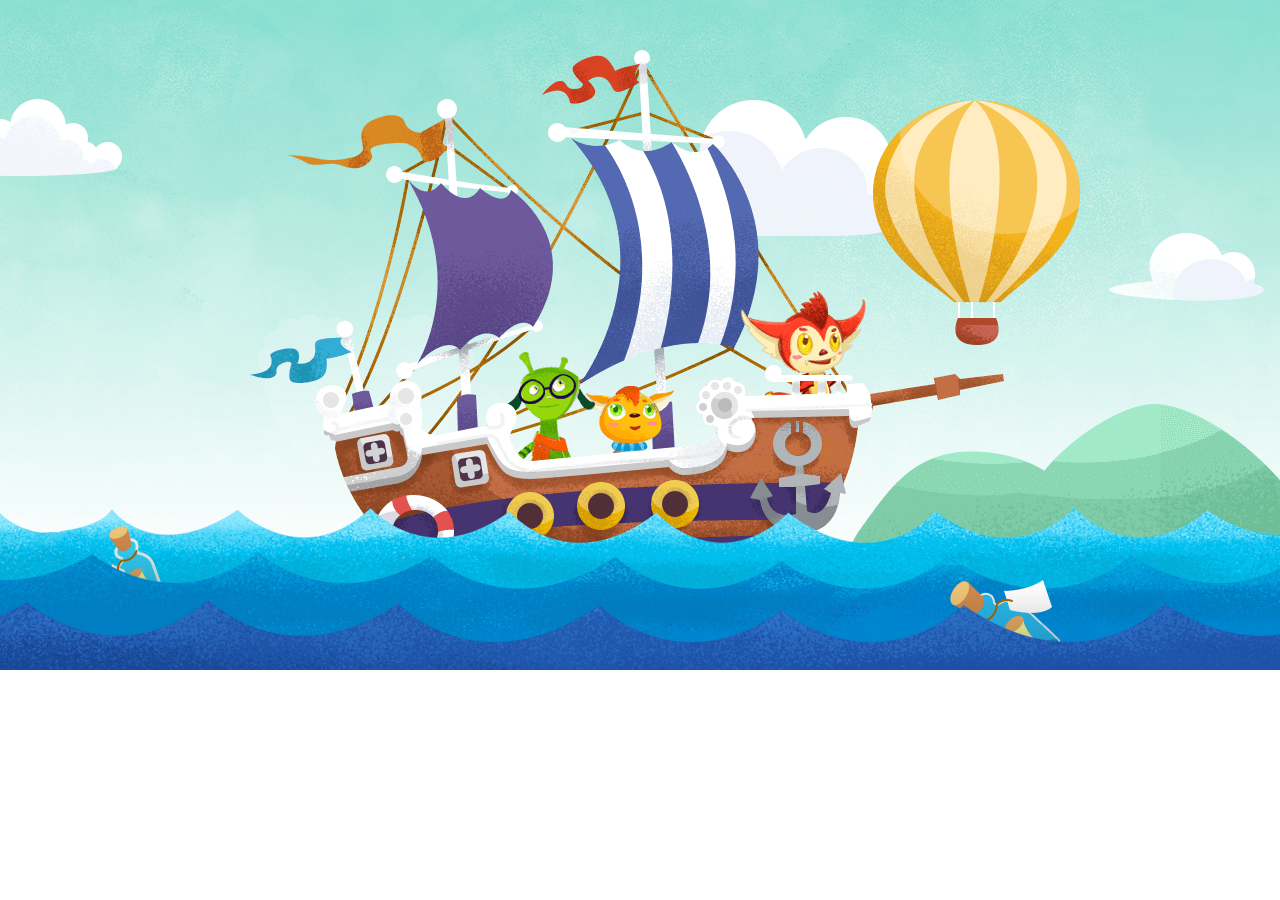
<file: 2.html>
<!DOCTYPE html>
<html lang="en">
<head>
	<meta charset="UTF-8">
	<title>Document</title>
	<style>
		*{
			margin: 0;
			padding: 0;
		}
		.a{
			height: 670px;
			background:url(bg.png) center no-repeat;
			position:relative;
			overflow: hidden;
		}
		/* Safari 和 Chrome */
		.q{
			position:absolute;
			left: 250px;
			top:50px;
			-webkit-animation: q 10s infinite;
		}
		@-webkit-keyframes q{
			0%{
				transform:rotate(-10deg);
			}
			50%{
				transform:rotate(0deg);
			}
			100%{
				transform:rotate(-10deg);
			}
		}
		.w{
			position:absolute;
			left: -200px;
			top:500px;
			-webkit-animation: w 5s infinite;
		}
		@-webkit-keyframes w{
			0%{
				transform:translate(-100px);
			}
			50%{
				transform:translate(0px);
			}
			100%{
				transform:translate(-100px);
			}
		}
		.e{
			position:absolute;
			left: -200px;
			top:550px;
			-webkit-animation: e 8s infinite;
		}
		@-webkit-keyframes e{
			0%{
				transform:translate(100px);
			}
			50%{
				transform:translate(0px);
			}
			100%{
				transform:translate(100px);
			}
		}
		.r{
			position:absolute;
			left: -200px;
			top:600px;
			-webkit-animation: r 10s infinite;
		}
		@-webkit-keyframes r{
			0%{
				transform:translate(-100px);
			}
			50%{
				transform:translate(0px);
			}
			100%{
				transform:translate(-100px);
			}
		}
		.p1{
			position:absolute;
			top: 525px;
			left: 100px;
			-webkit-animation: p1 5s infinite;
		}
		@-webkit-keyframes p1{
			0%{
				transform:rotate(-30deg);
			}
			50%{
				transform:rotate(0deg);
			}
			100%{
				transform:rotate(-30deg);
			}
		}
		.p2{
			position:absolute;
			top: 580px;
			left: 950px;
			-webkit-animation: p2 5s infinite;			
		}
		@-webkit-keyframes p2{
			0%{
				transform:rotate(50deg);
			}
			50%{
				transform:rotate(0deg);
			}
			100%{
				transform:rotate(50deg);
			}
		}
		.y{
			position:absolute;
			top: 600px;
			right: 100px;
			-webkit-animation: y 5s infinite;	
		}
		@-webkit-keyframes y{
			0%{
				top: 600px;
				right: 600px;
				transform:rotate(-30deg)
			}
			25%{
				top: 400px;
				right: 300px;
				transform:rotate(30deg)
			}
			50%{
				top: 600px;
				right: 300px;
				transform:rotate(0deg)
			}
			75%{
				top: 400px;
				right: 200px;
				transform:rotate(-30deg)
			}
			100%{
				top: 600px;
				right: 100px;
				transform:rotate(30deg)
			}
		}
		.qi{
			position:absolute;
			top: 100px;
			right: 200px;
			-webkit-animation: qi 5s infinite;
		}
		@-webkit-keyframes qi{
			0%{
				top: 100px;
			}
			50%{
				top: 50px;
			}
			100%{
				top:100px;
			}
		}
		/*Firefox*/
		.q{
			position:absolute;
			left: 250px;
			top:50px;
			-moz-animation: q 10s infinite;
		}
		@-moz-keyframes q{
			0%{
				transform:rotate(-10deg);
			}
			50%{
				transform:rotate(0deg);
			}
			100%{
				transform:rotate(-10deg);
			}
		}
		.w{
			position:absolute;
			left: -200px;
			top:500px;
			-moz-animation: w 5s infinite;
		}
		@-moz-keyframes w{
			0%{
				transform:translate(-100px);
			}
			50%{
				transform:translate(0px);
			}
			100%{
				transform:translate(-100px);
			}
		}
		.e{
			position:absolute;
			left: -200px;
			top:550px;
			-moz-animation: e 8s infinite;
		}
		@-moz-keyframes e{
			0%{
				transform:translate(100px);
			}
			50%{
				transform:translate(0px);
			}
			100%{
				transform:translate(100px);
			}
		}
		.r{
			position:absolute;
			left: -200px;
			top:600px;
			-moz-animation: r 10s infinite;
		}
		@-moz-keyframes r{
			0%{
				transform:translate(-100px);
			}
			50%{
				transform:translate(0px);
			}
			100%{
				transform:translate(-100px);
			}
		}
		.p1{
			position:absolute;
			top: 525px;
			left: 100px;
			-moz-animation: p1 5s infinite;
		}
		@-moz-keyframes p1{
			0%{
				transform:rotate(-30deg);
			}
			50%{
				transform:rotate(0deg);
			}
			100%{
				transform:rotate(-30deg);
			}
		}
		.p2{
			position:absolute;
			top: 580px;
			left: 950px;
			-moz-animation: p2 5s infinite;			
		}
		@-moz-keyframes p2{
			0%{
				transform:rotate(50deg);
			}
			50%{
				transform:rotate(0deg);
			}
			100%{
				transform:rotate(50deg);
			}
		}
		.y{
			position:absolute;
			top: 600px;
			right: 100px;
			-moz-animation: y 5s infinite;	
		}
		@-moz-keyframes y{
			0%{
				top: 600px;
				right: 600px;
				transform:rotate(-30deg)
			}
			25%{
				top: 400px;
				right: 300px;
				transform:rotate(30deg)
			}
			50%{
				top: 600px;
				right: 300px;
				transform:rotate(0deg)
			}
			75%{
				top: 400px;
				right: 200px;
				transform:rotate(-30deg)
			}
			100%{
				top: 600px;
				right: 100px;
				transform:rotate(30deg)
			}
		}
		.qi{
			position:absolute;
			top: 100px;
			right: 200px;
			-moz-animation: qi 5s infinite;
		}
		@-moz-keyframes qi{
			0%{
				top: 100px;
			}
			50%{
				top: 50px;
			}
			100%{
				top:100px;
			}
		}
		/* Opera */
				.q{
			position:absolute;
			left: 250px;
			top:50px;
			-o-animation: q 10s infinite;
		}
		@-o-keyframes q{
			0%{
				transform:rotate(-10deg);
			}
			50%{
				transform:rotate(0deg);
			}
			100%{
				transform:rotate(-10deg);
			}
		}
		.w{
			position:absolute;
			left: -200px;
			top:500px;
			-o-animation: w 5s infinite;
		}
		@-o-keyframes w{
			0%{
				transform:translate(-100px);
			}
			50%{
				transform:translate(0px);
			}
			100%{
				transform:translate(-100px);
			}
		}
		.e{
			position:absolute;
			left: -200px;
			top:550px;
			-o-animation: e 8s infinite;
		}
		@-o-keyframes e{
			0%{
				transform:translate(100px);
			}
			50%{
				transform:translate(0px);
			}
			100%{
				transform:translate(100px);
			}
		}
		.r{
			position:absolute;
			left: -200px;
			top:600px;
			-o-animation: r 10s infinite;
		}
		@-o-keyframes r{
			0%{
				transform:translate(-100px);
			}
			50%{
				transform:translate(0px);
			}
			100%{
				transform:translate(-100px);
			}
		}
		.p1{
			position:absolute;
			top: 525px;
			left: 100px;
			-o-animation: p1 5s infinite;
		}
		@-o-keyframes p1{
			0%{
				transform:rotate(-30deg);
			}
			50%{
				transform:rotate(0deg);
			}
			100%{
				transform:rotate(-30deg);
			}
		}
		.p2{
			position:absolute;
			top: 580px;
			left: 950px;
			-o-animation: p2 5s infinite;			
		}
		@-o-keyframes p2{
			0%{
				transform:rotate(50deg);
			}
			50%{
				transform:rotate(0deg);
			}
			100%{
				transform:rotate(50deg);
			}
		}
		.y{
			position:absolute;
			top: 600px;
			right: 100px;
			-o-animation: y 5s infinite;	
		}
		@-o-keyframes y{
			0%{
				top: 600px;
				right: 600px;
				transform:rotate(-30deg)
			}
			25%{
				top: 400px;
				right: 300px;
				transform:rotate(30deg)
			}
			50%{
				top: 600px;
				right: 300px;
				transform:rotate(0deg)
			}
			75%{
				top: 400px;
				right: 200px;
				transform:rotate(-30deg)
			}
			100%{
				top: 600px;
				right: 100px;
				transform:rotate(30deg)
			}
		}
		.qi{
			position:absolute;
			top: 100px;
			right: 200px;
			-o-animation: qi 5s infinite;
		}
		@-o-keyframes qi{
			0%{
				top: 100px;
			}
			50%{
				top: 50px;
			}
			100%{
				top:100px;
			}
		}
	</style>
</head>
<body>
	<div class="a">
		<img src="ship.png" class="q">
		<img src="qiqiu.png" class="qi">
		<img src="yu.png" class="y">
		<img src="wave3.png" class="w">
		<img src="pingzi2.png" class="p1">
		<img src="wave2.png" class="e">
		<img src="pingzi1.png" class="p2">
		<img src="wave1.png" class="r">
		
		
	</div>
</body>
</html>
</file>
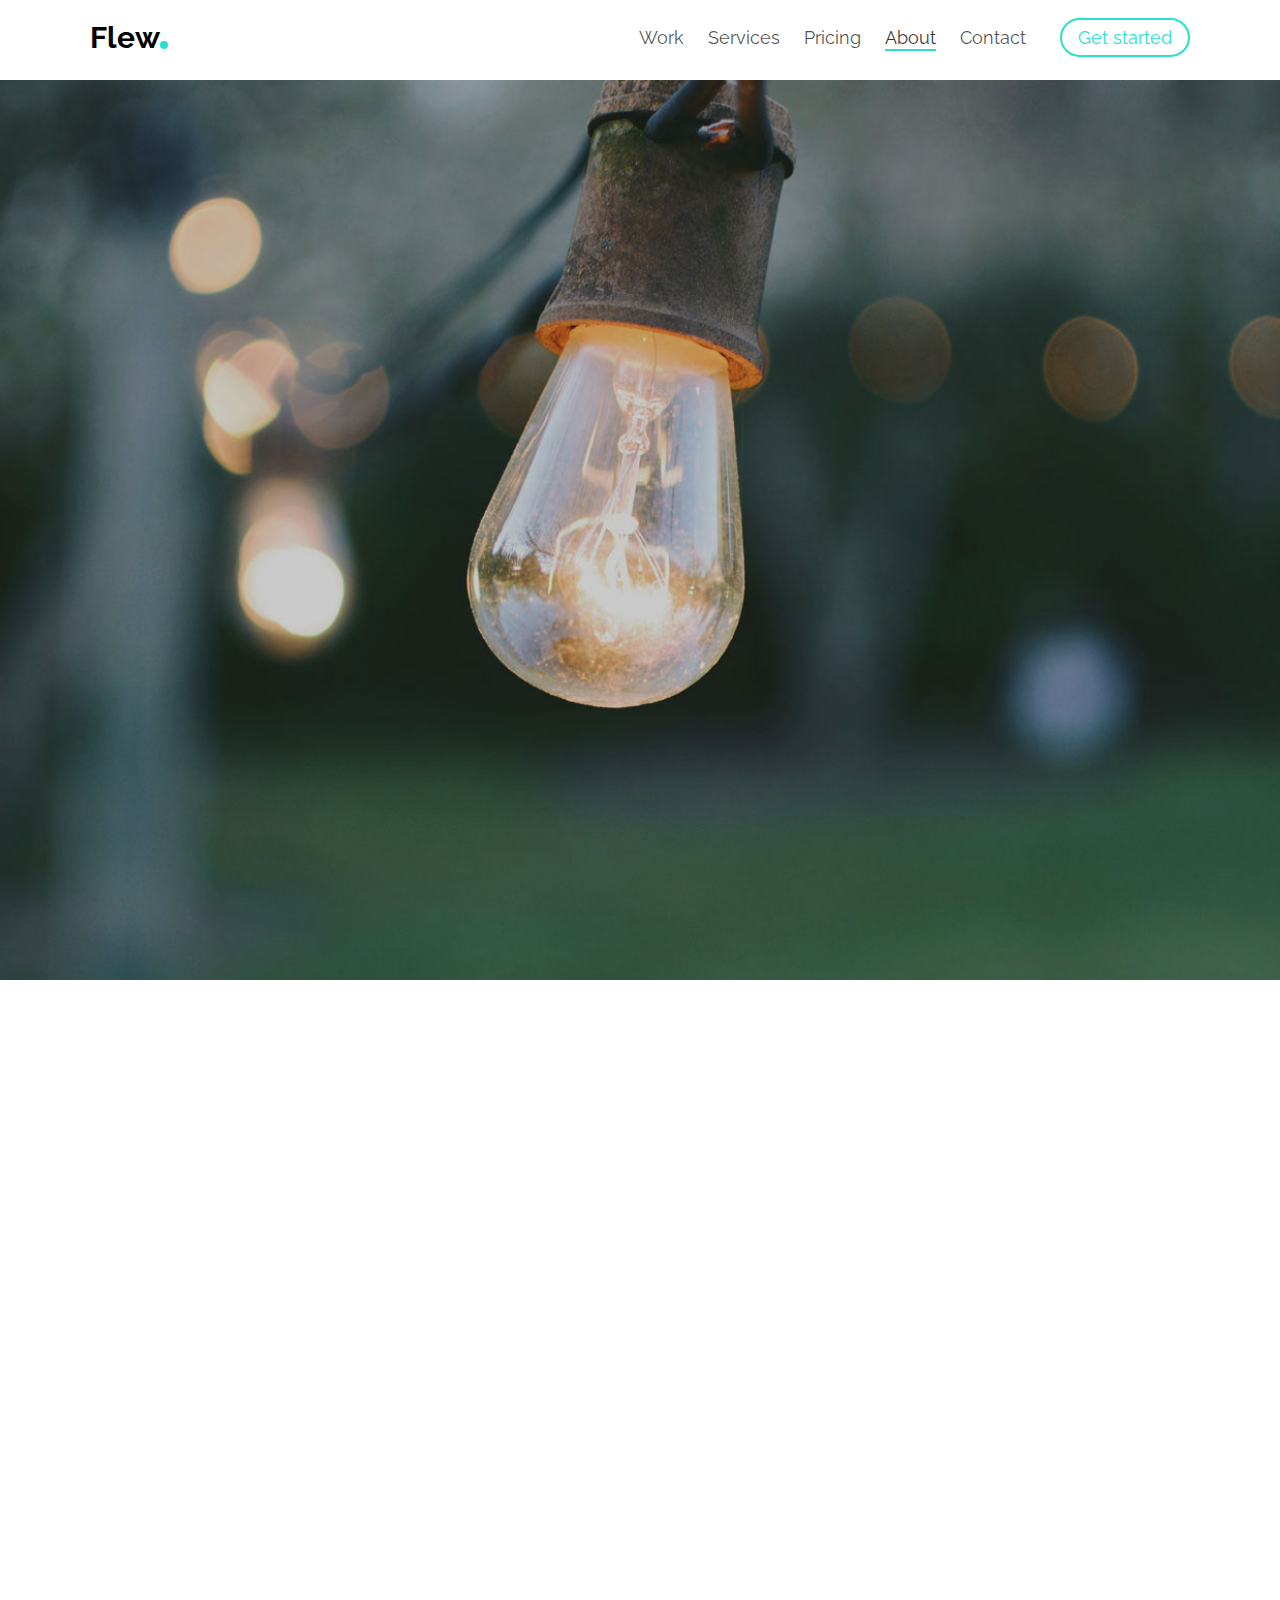
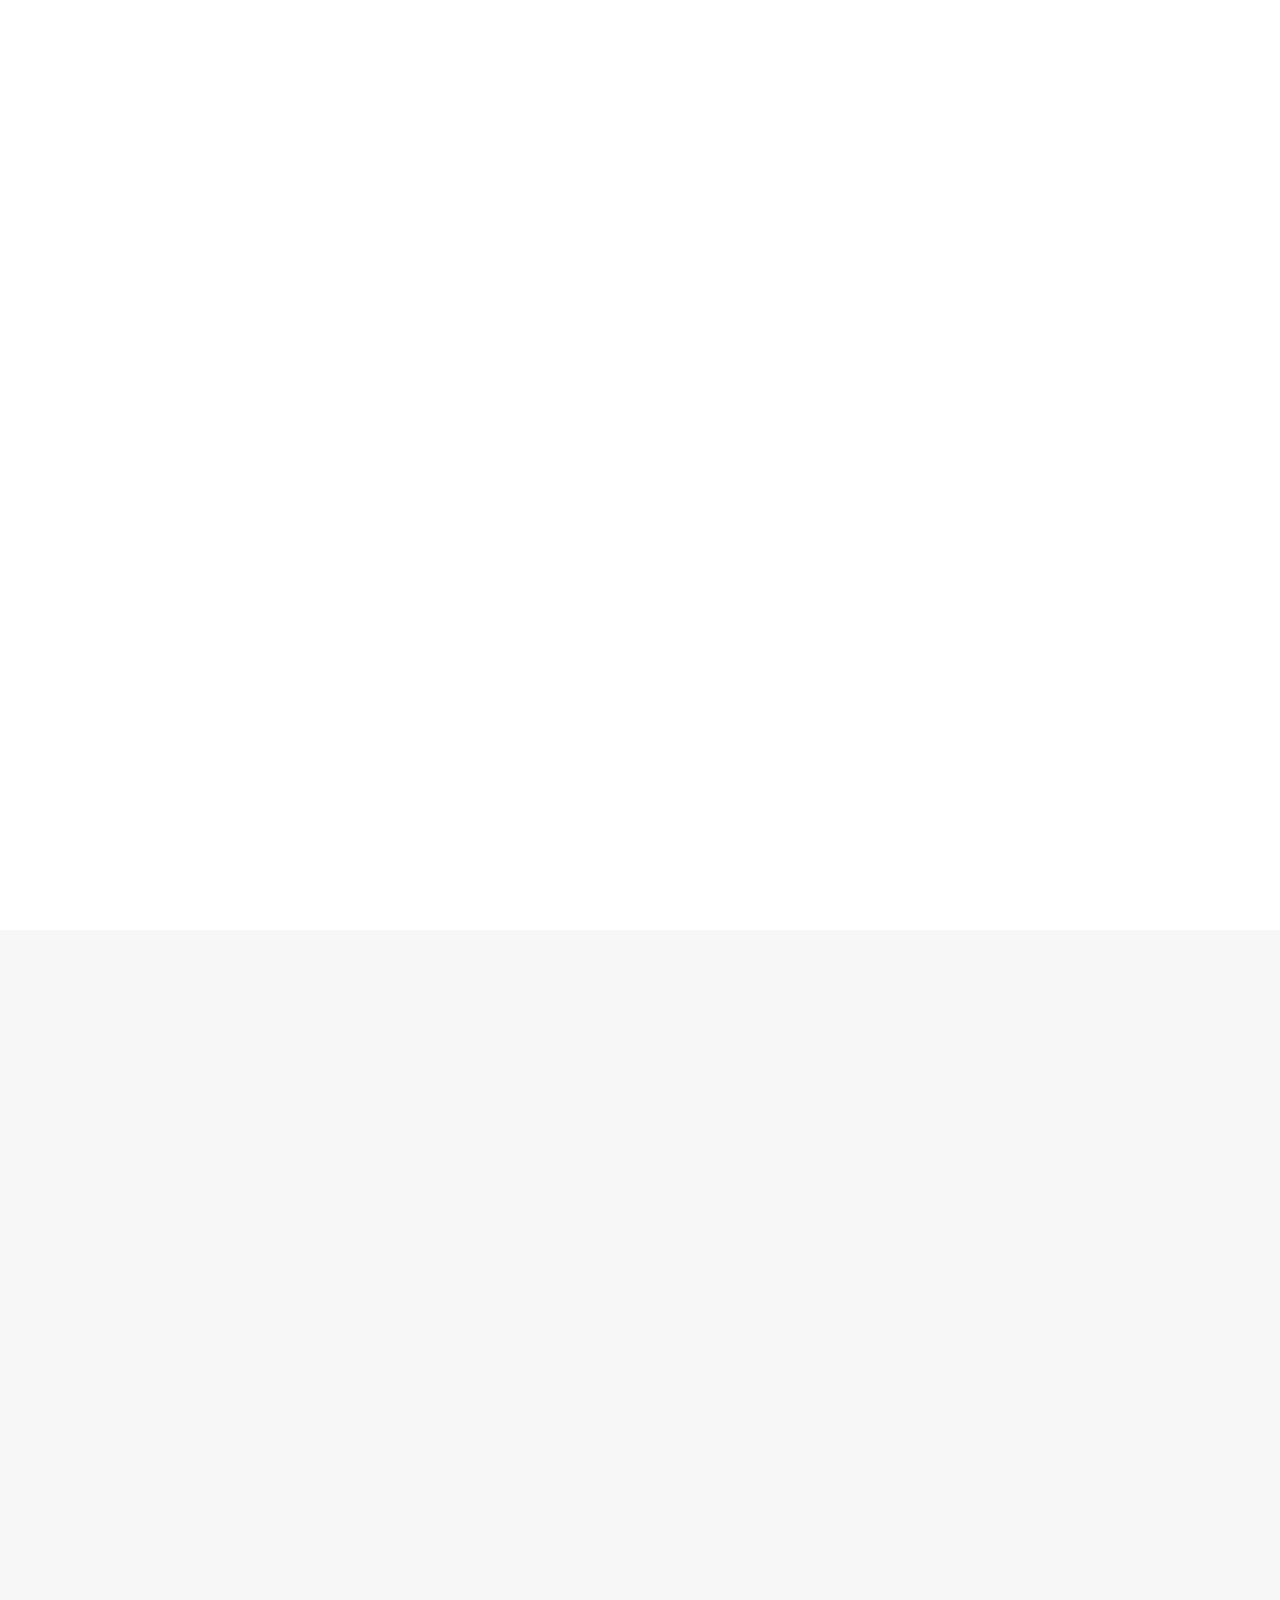
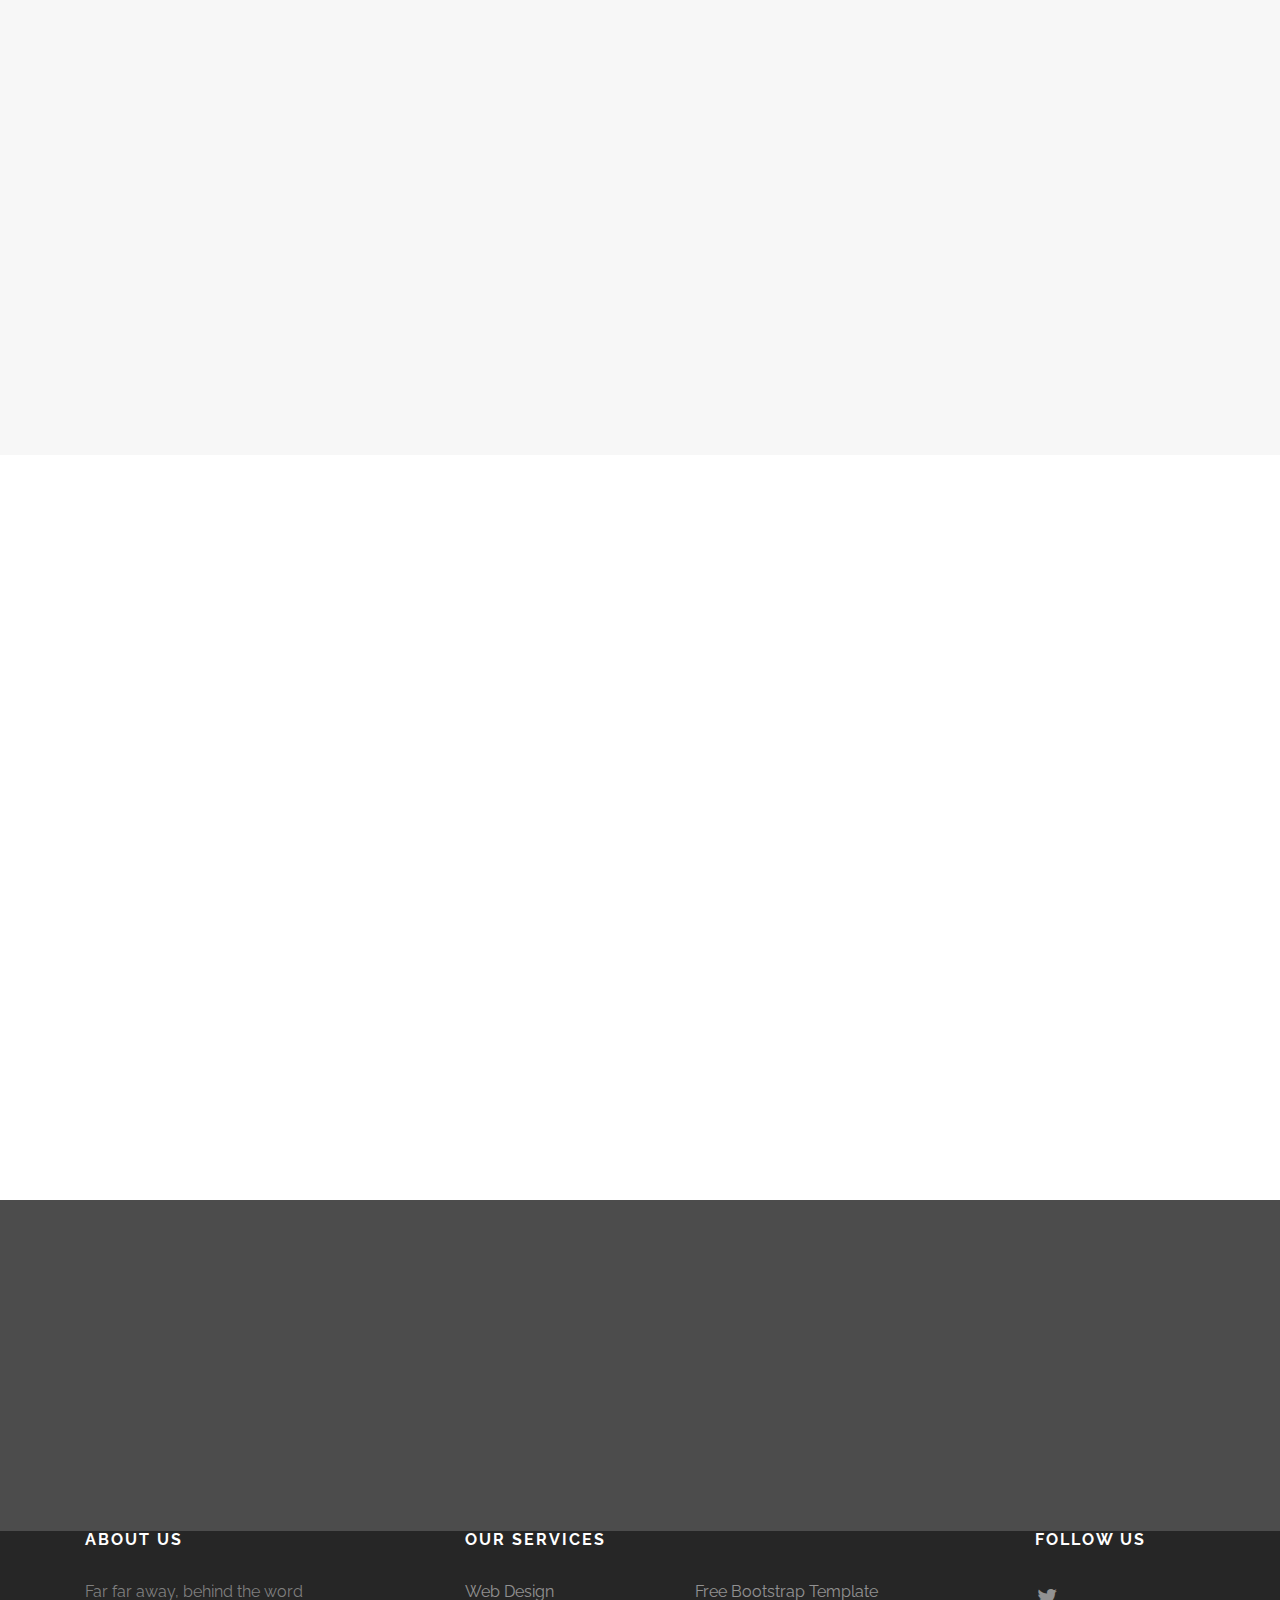
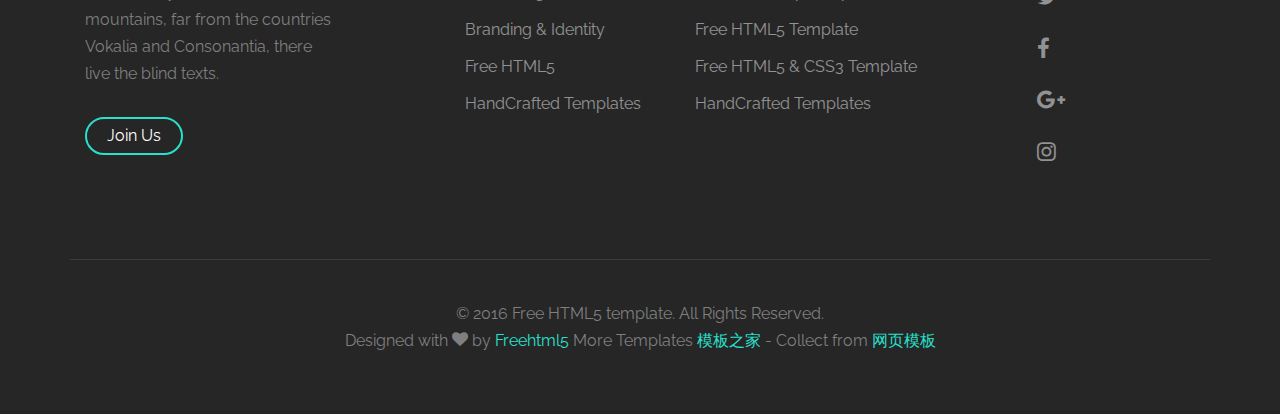
<file: ft5_31_flew/about.html>
<!DOCTYPE html>
<!--[if lt IE 7]>      <html class="no-js lt-ie9 lt-ie8 lt-ie7"> <![endif]-->
<!--[if IE 7]>         <html class="no-js lt-ie9 lt-ie8"> <![endif]-->
<!--[if IE 8]>         <html class="no-js lt-ie9"> <![endif]-->
<!--[if gt IE 8]><!--> <html class="no-js"> <!--<![endif]-->
	<head>
	<meta charset="utf-8">
	<meta http-equiv="X-UA-Compatible" content="IE=edge">
	<title>Flew &mdash; Free HTML5 Bootstrap Website Template by FreeHTML5.co</title>
	<meta name="viewport" content="width=device-width, initial-scale=1">
	<meta name="description" content="Free HTML5 Website Template by FreeHTML5.co" />
	<meta name="keywords" content="free html5, free template, free bootstrap, free website template, html5, css3, mobile first, responsive" />
	

  

  	<!-- Facebook and Twitter integration -->
	<meta property="og:title" content=""/>
	<meta property="og:image" content=""/>
	<meta property="og:url" content=""/>
	<meta property="og:site_name" content=""/>
	<meta property="og:description" content=""/>
	<meta name="twitter:title" content="" />
	<meta name="twitter:image" content="" />
	<meta name="twitter:url" content="" />
	<meta name="twitter:card" content="" />

	<!-- Place favicon.ico and apple-touch-icon.png in the root directory -->
	<link rel="shortcut icon" href="favicon.ico">

	<link href="https://fonts.googleapis.com/css?family=Raleway:200,300,400,700" rel="stylesheet">
	
	<!-- Animate.css -->
	<link rel="stylesheet" href="css/animate.css">
	<!-- Icomoon Icon Fonts-->
	<link rel="stylesheet" href="css/icomoon.css">
	<!-- Bootstrap  -->
	<link rel="stylesheet" href="css/bootstrap.css">
	<!-- Flexslider  -->
	<link rel="stylesheet" href="css/flexslider.css">
	<!-- Theme style  -->
	<link rel="stylesheet" href="css/style.css">

	<!-- Modernizr JS -->
	<script src="js/modernizr-2.6.2.min.js"></script>
	<!-- FOR IE9 below -->
	<!--[if lt IE 9]>
	<script src="js/respond.min.js"></script>
	<![endif]-->

	</head>
	<body>
	
	
	<div id="fh5co-page">
	<header id="fh5co-header" role="banner">
		<div class="container">
			<div class="header-inner">
				<h1><a href="index.html">Flew</a></h1>
				<nav role="navigation">
					<ul>
						<li><a href="work.html">Work</a></li>
						<li><a href="services.html">Services</a></li>
						<li><a href="pricing.html">Pricing</a></li>
						<li class="active"><a href="about.html">About</a></li>
						<li><a href="contact.html">Contact</a></li>
						<li class="cta"><a href="#">Get started</a></li>
					</ul>
				</nav>
			</div>
		</div>
	</header>
	

	<aside id="fh5co-hero" class="js-fullheight">
		<div class="flexslider js-fullheight">
			<ul class="slides">
		   	<li style="background-image: url(images/slide_3.jpg);">
		   		<div class="overlay-gradient"></div>
		   		<div class="container">
		   			<div class="col-md-10 col-md-offset-1 text-center js-fullheight slider-text">
		   				<div class="slider-text-inner">
		   					<h2>Who We Are</h2>
		   					<p class="fh5co-lead">Designed with <i class="icon-heart"></i> by the fine folks at <a href="#" target="_blank">Freehtml5</a></p>
		   				</div>
		   			</div>
		   		</div>
		   	</li>
		  	</ul>
	  	</div>
	</aside>

	<div class="fh5co-about animate-box">
		<div class="col-md-6 col-md-offset-3 text-center fh5co-heading">
			<h2>Company History</h2>
			<p>Far far away, behind the word mountains, far from the countries Vokalia and Consonantia, there live the blind texts. Far far away, behind the word mountains, far from the countries Vokalia and Consonantia, there live the blind texts. Separated they live in Bookmarksgrove. </p>
		</div>	
		<div class="container">
			<div class="col-md-12 animate-box">
				<figure>
					<img src="images/about-img.jpg" alt="Free HTML5 Template" class="img-responsive">
				</figure>
			</div>
			<div class="col-md-8 col-md-push-4 animate-box">
				<h2>A Startup Company</h2>
				<p>Far far away, behind the word mountains, far from the countries Vokalia and Consonantia, there live the blind texts. Far far away, behind the word mountains, far from the countries Vokalia and Consonantia, there live the blind texts. Separated they live in Bookmarksgrove. Far far away, behind the word mountains, far from the countries Vokalia and Consonantia, there live the blind texts. Far far away, behind the word mountains, far from the countries Vokalia and Consonantia, there live the blind texts. Separated they live in Bookmarksgrove.</p>
				<p><a href="#" class="btn btn-primary btn-outline with-arrow">Learn more <i class="icon-arrow-right"></i></a></p>

			</div>
		</div>
	</div>

	<div class="fh5co-team fh5co-light-grey-section">
		<div class="container">
			
				<div class="row">
					<div class="col-md-6 col-md-offset-3 text-center fh5co-heading animate-box">
						<h2>The Team</h2>
						<p>Far far away, behind the word mountains, far from the countries Vokalia and Consonantia, there live the blind texts. </p>
					</div>
					<div class="col-md-4 fh5co-staff text-center animate-box">
						<img src="images/person1.jpg" alt="Free HTML5 Bootstrap Template" class="img-responsive">
						<h3>Athan Smith</h3>
						<h4>Co-Founder, CEO</h4>
						<p>Even the all-powerful Pointing has no control about the blind texts it is an almost unorthographic life One day however a small line of blind text by the name of Lorem Ipsum decided to leave for the far World of Grammar.</p>
						<ul class="fh5co-social">
							<li><a href="#"><i class="icon-google"></i></a></li>
							<li><a href="#"><i class="icon-dribbble"></i></a></li>
							<li><a href="#"><i class="icon-twitter"></i></a></li>
							<li><a href="#"><i class="icon-facebook"></i></a></li>
							<li><a href="#"><i class="icon-instagram"></i></a></li>
						</ul>
					</div>
					<div class="col-md-4 fh5co-staff text-center animate-box">
						<img src="images/person2.jpg" alt="Free HTML5 Bootstrap Template" class="img-responsive">
						<h3>Nathalie Kosley</h3>
						<h4>Co-Founder, CTO</h4>
						<p>Even the all-powerful Pointing has no control about the blind texts it is an almost unorthographic life One day however a small line of blind text by the name of Lorem Ipsum decided to leave for the far World of Grammar.</p>
						<ul class="fh5co-social">
							<li><a href="#"><i class="icon-google"></i></a></li>
							<li><a href="#"><i class="icon-dribbble"></i></a></li>
							<li><a href="#"><i class="icon-twitter"></i></a></li>
							<li><a href="#"><i class="icon-facebook"></i></a></li>
							<li><a href="#"><i class="icon-instagram"></i></a></li>
						</ul>
					</div>
					<div class="col-md-4 fh5co-staff text-center animate-box">
						<img src="images/person3.jpg" alt="Free HTML5 Bootstrap Template" class="img-responsive">
						<h3>Yanna Kuzuki</h3>
						<h4>Co-Founder, Principal</h4>
						<p>Even the all-powerful Pointing has no control about the blind texts it is an almost unorthographic life One day however a small line of blind text by the name of Lorem Ipsum decided to leave for the far World of Grammar.</p>
						<ul class="fh5co-social">
							<li><a href="#"><i class="icon-google"></i></a></li>
							<li><a href="#"><i class="icon-dribbble"></i></a></li>
							<li><a href="#"><i class="icon-twitter"></i></a></li>
							<li><a href="#"><i class="icon-facebook"></i></a></li>
							<li><a href="#"><i class="icon-instagram"></i></a></li>
						</ul>
					</div>
				</div>
		</div>
	</div>


	<div id="fh5co-services-section">
		<div class="container">
			<div class="row">
				<div class="col-md-6 col-md-offset-3 text-center fh5co-heading animate-box">
					<h2>Our pleasure to serve you</h2>
					<p>Far far away, behind the word mountains, far from the countries Vokalia and Consonantia, there live the blind texts. </p>
				</div>
				<div class="col-md-4 text-center item-block animate-box">
					<h3>Strategy</h3>
					<p>Far far away, behind the word mountains, far from the countries Vokalia and Consonantia, there live the blind texts. Separated they live in Bookmarksgrove.</p>
					<p><a href="#" class="btn btn-primary btn-outline with-arrow">Learn more <i class="icon-arrow-right"></i></a></p>
				</div>
				<div class="col-md-4 text-center item-block animate-box">
					<h3>Explore</h3>
					<p>Far far away, behind the word mountains, far from the countries Vokalia and Consonantia, there live the blind texts. Separated they live in Bookmarksgrove.</p>
					<p><a href="#" class="btn btn-primary btn-outline with-arrow">Learn more <i class="icon-arrow-right"></i></a></p>
				</div>
				<div class="col-md-4 text-center item-block animate-box">
					<h3>Expertise</h3>
					<p>Far far away, behind the word mountains, far from the countries Vokalia and Consonantia, there live the blind texts. Separated they live in Bookmarksgrove.</p>
					<p><a href="#" class="btn btn-primary btn-outline with-arrow">Learn more <i class="icon-arrow-right"></i></a></p>
				</div>
			</div>
		</div>
	</div>

	<div class="fh5co-cta" style="background-image: url(images/image_3.jpg);">
		<div class="overlay"></div>
		<div class="container">
			<div class="col-md-12 text-center animate-box">
				<h3>We Try To Update The Site Everyday</h3>
				<p><a href="#" class="btn btn-primary btn-outline with-arrow">Get started now! <i class="icon-arrow-right"></i></a></p>
			</div>
		</div>
	</div>
	
	<footer id="fh5co-footer" role="contentinfo">
	
		<div class="container">
			<div class="col-md-3 col-sm-12 col-sm-push-0 col-xs-12 col-xs-push-0">
				<h3>About Us</h3>
				<p>Far far away, behind the word mountains, far from the countries Vokalia and Consonantia, there live the blind texts. </p>
				<p><a href="#" class="btn btn-primary btn-outline with-arrow btn-sm">Join Us <i class="icon-arrow-right"></i></a></p>
			</div>
			<div class="col-md-6 col-md-push-1 col-sm-12 col-sm-push-0 col-xs-12 col-xs-push-0">
				<h3>Our Services</h3>
				<ul class="float">
					<li><a href="#">Web Design</a></li>
					<li><a href="#">Branding &amp; Identity</a></li>
					<li><a href="#">Free HTML5</a></li>
					<li><a href="#">HandCrafted Templates</a></li>
				</ul>
				<ul class="float">
					<li><a href="#">Free Bootstrap Template</a></li>
					<li><a href="#">Free HTML5 Template</a></li>
					<li><a href="#">Free HTML5 &amp; CSS3 Template</a></li>
					<li><a href="#">HandCrafted Templates</a></li>
				</ul>

			</div>

			<div class="col-md-2 col-md-push-1 col-sm-12 col-sm-push-0 col-xs-12 col-xs-push-0">
				<h3>Follow Us</h3>
				<ul class="fh5co-social">
					<li><a href="#"><i class="icon-twitter"></i></a></li>
					<li><a href="#"><i class="icon-facebook"></i></a></li>
					<li><a href="#"><i class="icon-google-plus"></i></a></li>
					<li><a href="#"><i class="icon-instagram"></i></a></li>
				</ul>
			</div>
			
			
			<div class="col-md-12 fh5co-copyright text-center">
				<p>&copy; 2016 Free HTML5 template. All Rights Reserved. <span>Designed with <i class="icon-heart"></i> by <a href="#/" target="_blank">Freehtml5</a> More Templates <a href="http://www.cssmoban.com/" target="_blank" title="模板之家">模板之家</a> - Collect from <a href="http://www.cssmoban.com/" title="网页模板" target="_blank">网页模板</a></span></p>	
			</div>
			
		</div>
	</footer>
	</div>
	
	
	<!-- jQuery -->
	<script src="js/jquery.min.js"></script>
	<!-- jQuery Easing -->
	<script src="js/jquery.easing.1.3.js"></script>
	<!-- Bootstrap -->
	<script src="js/bootstrap.min.js"></script>
	<!-- Waypoints -->
	<script src="js/jquery.waypoints.min.js"></script>
	<!-- Flexslider -->
	<script src="js/jquery.flexslider-min.js"></script>
	
	<!-- MAIN JS -->
	<script src="js/main.js"></script>

	</body>
</html>
</file>
<file: style/style.css>
*{
	margin: 0;
	padding: 0;
}
.header{
	width: 1000px;
	height: 160px;
	margin: 0 auto;
}
.banner{
	width: 1000px;
	height: 470px;
	margin: 0 auto;
	background-image: url(../images/banner.jpg);
	overflow: hidden;
}
.banner-inner{
	width: 1000px;
	height: 120px;
	margin-top: 155px;
}
.banner-inner .pre{
	float: left;
	margin-top: 44px;
	cursor: pointer;
}
.banner-inner .next{
	float: right;
	margin-top: 44px;
	cursor: pointer;
}
.banner-inner h2{
	text-align: center;
	font-size: 40px;
	color: #0a3b7e;
}
.banner-inner h3 {
	font-size: 24px;
	border: 1px solid #fff;
	width: 200px;
	height: 47px;
	margin-left: 400px;
	margin-top: 35px;
	text-align: center;
	line-height: 47px;
	background-color: #0a3b7e;
	cursor: pointer;
	border-radius: 10px;
} 
.banner-inner h3 a{
	color: #fff;
	text-decoration:none;
}
.container{
	width: 1000px;
	height: 540px;
	margin: 0 auto;
}
.footer{
	width: 1000px;
	height: 330px;
	margin: 0 auto;
}
.top{
	height: 100px;
	background-color: white;
}
.nav{
	height: 60px;
	background-color: #2f2f2f;
}
.list{
	float: left;
	line-height:60px;
	list-style: none;
	border: 1px solid #4a4a4a;
	width: 123px;
	height: 58px;
	text-align: center;
}
.list:hover{
	background-color: #f68807;
}
.nav a{
	color: #fff;
	text-decoration: none;
}
.container-top{
	height: 240px;
	background-color: #e5e5e5;
}
.container-bottom{
	height: 300px;
	background-color: #fff;
}
.container-bottom h3{
	margin-left: 20px;
}
.container-bottom div{
	width: 225px;
	height: 195px;
	float: left;
	margin-left: 20px;
}
.container-bottom div span{
	font-size: 11px;
}
.footer-top{
	height: 250px;
	background-color: #e5e5e5;
}
.footer-bottom{
	height: 80px;
	background-color: #fff;
	overflow: hidden;
}
.logo{
	width: 200px;
	height: 20px;
	float: left;
	margin-left: 20px;
	margin-top: 40px;
}
.search{
	width: 230px;
	height: 30px;
	background-color: orange;
	float: right;
	margin-right: 20px;
	margin-top: 40px;
	background-color: #f1f1f1;
	border: 1px solid #e5e5e5;
}
.search span{
	color: #838383;
	margin-left: 15px;
	float-size:12px;
	line-height: 30px;
}
.search img{
	margin-right: 7px;
	float: right;
	margin-top: 8px;
}
.container-top-1{
	width: 500px;
	height: 260px;
	background-color: #fff;
	float: left;
}
.container-top-1 h3{
	margin-top: 36px;
	margin-left: 22px;
	font-size: 17px;
}
.con-t-1-list{
	width: 450px;
	height: 108px;
	margin-left: 35px;
	margin-top: 30px;
}
.con-t-1-list li{
	width: 450px;
}
.con-t-1-list li a{
	font-size: 12px;
	color: #666;
	text-decoration: none;
}
.con-t-1-list li span{
	font-size: 12px;
	color: #666;
	float: right;
}
.container-top-2{
	width: 240px;
	height: 240px;
	background-color: #f1f1f1;
	float: left;
}
.container-top-2 h3{
	margin-top: 37px;
	margin-left: 25px;
}
.container-top-2 h4{
	margin-top: 42px;
	margin-left: 25px;
	color: #5a5a5a;
}
.z1{
	margin-top: 22px;
	margin-left: 25px;
	color: #969696;
} 
.z2{
	margin-top: 11px;
	margin-left:25px;
	color: #969696;
}
.container-top-3{
	width: 260px;
	height: 260px;
	background-color: #fff;
	float: left;
}
.container-top-3 h3{
	margin-top: 36px;
	margin-left: 24px;
}
.z3{
	margin-top: 29px;
	margin-left: 24px;
}
.z4{
	margin-top: 9px;
	margin-left: 24px;
}
#t1{
	margin-top: 48px;
	margin-left: 24px;
}
#t2{
	float: right;
	margin-top: 10px;
	margin-right: 19px;
}
.footer-top-1{
	width: 462px;
	height: 160px;
	float: left;
	margin-left: 30px;
	margin-top: 30px;
}
.footer-top-1 h4{
	font-size: 15px;
	color: #5a5a5a;
}
.z5{
	margin-top: 20px;
	margin-left: 8px;
	height: 110px;
	width: 150px;
	list-style: none;
	font-size: 12px;
	color: #949494;
	float: left;
}
.z6{
	list-style: none;
	font-size: 12px;
	color: #949494;
	float: left;
	width: 98px;
	height: 85px;
	margin-top:20px;
}
.x1{
	list-style:none;
	font-size: 12px;
	color: #949494;
	float: left;
	width: 105px;
	height: 85px;
	margin-top: 20px;
	margin-left: 62px;
}
.footer-top-1 li{
	list-style-image: url(../images/b.gif);
}
.footer-top-2{
	width: 150px;
	height: 100px;
	float: left;
	margin-left: 15px;
	margin-top: 30px;
}
.footer-top-2 h4{
	font-size: 15px;
	color: #5a5a5a;
}
.footer-top-2 li{
	list-style-image: url(../images/b.gif);
}
.footer-top-2 .x3{
	list-style:none;
	font-size: 12px;
	color: #949494;
	float: left;
	margin-top:20px;
	margin-left: 10px;
}
.footer-top-3{
	width: 200px;
	height: 200px;
	float: right;
	margin-top: 30px;
	margin-right: 80px;
}
.footer-top-3 h4{
	font-size: 15px;
	color: #5a5a5a;
}
.x2{
	margin-top: 15px;
}
.footer-bottom .x4{
	font-size: 11px;
	margin-top: 25px;
	margin-left: 25px;
	color: #5a5a5a;
	float: left;
}
.footer-bottom .x4 a{
	text-decoration: none;
	color: #5a5a5a;
}
.footer-bottom p{
	font-size: 11px;
	color: #5a5a5a;
	float: left;
	margin-top: 25px;
	margin-left: 90px;
}
.footer-bottom .x6{
	margin-top: 25px;
}
</file>
<file: ft5_31_flew/css/icomoon.css>
@font-face {
    font-family: 'icomoon';
    src:    url('fonts/icomoon.eot?195opb');
    src:    url('fonts/icomoon.eot?195opb#iefix') format('embedded-opentype'),
        url('fonts/icomoon.ttf?195opb') format('truetype'),
        url('fonts/icomoon.woff?195opb') format('woff'),
        url('fonts/icomoon.svg?195opb#icomoon') format('svg');
    font-weight: normal;
    font-style: normal;
}

[class^="icon-"], [class*=" icon-"] {
    /* use !important to prevent issues with browser extensions that change fonts */
    font-family: 'icomoon' !important;
    speak: none;
    font-style: normal;
    font-weight: normal;
    font-variant: normal;
    text-transform: none;
    line-height: 1;

    /* Better Font Rendering =========== */
    -webkit-font-smoothing: antialiased;
    -moz-osx-font-smoothing: grayscale;
}

.icon-glass:before {
    content: "\f000";
}
.icon-music:before {
    content: "\f001";
}
.icon-search:before {
    content: "\f002";
}
.icon-envelope-o:before {
    content: "\f003";
}
.icon-heart:before {
    content: "\f004";
}
.icon-star:before {
    content: "\f005";
}
.icon-star-o:before {
    content: "\f006";
}
.icon-user:before {
    content: "\f007";
}
.icon-film:before {
    content: "\f008";
}
.icon-th-large:before {
    content: "\f009";
}
.icon-th:before {
    content: "\f00a";
}
.icon-th-list:before {
    content: "\f00b";
}
.icon-check:before {
    content: "\f00c";
}
.icon-close:before {
    content: "\f00d";
}
.icon-remove:before {
    content: "\f00d";
}
.icon-times:before {
    content: "\f00d";
}
.icon-search-plus:before {
    content: "\f00e";
}
.icon-search-minus:before {
    content: "\f010";
}
.icon-power-off:before {
    content: "\f011";
}
.icon-signal:before {
    content: "\f012";
}
.icon-cog:before {
    content: "\f013";
}
.icon-gear:before {
    content: "\f013";
}
.icon-trash-o:before {
    content: "\f014";
}
.icon-home:before {
    content: "\f015";
}
.icon-file-o:before {
    content: "\f016";
}
.icon-clock-o:before {
    content: "\f017";
}
.icon-road:before {
    content: "\f018";
}
.icon-download:before {
    content: "\f019";
}
.icon-arrow-circle-o-down:before {
    content: "\f01a";
}
.icon-arrow-circle-o-up:before {
    content: "\f01b";
}
.icon-inbox:before {
    content: "\f01c";
}
.icon-play-circle-o:before {
    content: "\f01d";
}
.icon-repeat:before {
    content: "\f01e";
}
.icon-rotate-right:before {
    content: "\f01e";
}
.icon-refresh:before {
    content: "\f021";
}
.icon-list-alt:before {
    content: "\f022";
}
.icon-lock:before {
    content: "\f023";
}
.icon-flag:before {
    content: "\f024";
}
.icon-headphones:before {
    content: "\f025";
}
.icon-volume-off:before {
    content: "\f026";
}
.icon-volume-down:before {
    content: "\f027";
}
.icon-volume-up:before {
    content: "\f028";
}
.icon-qrcode:before {
    content: "\f029";
}
.icon-barcode:before {
    content: "\f02a";
}
.icon-tag:before {
    content: "\f02b";
}
.icon-tags:before {
    content: "\f02c";
}
.icon-book:before {
    content: "\f02d";
}
.icon-bookmark:before {
    content: "\f02e";
}
.icon-print:before {
    content: "\f02f";
}
.icon-camera:before {
    content: "\f030";
}
.icon-font:before {
    content: "\f031";
}
.icon-bold:before {
    content: "\f032";
}
.icon-italic:before {
    content: "\f033";
}
.icon-text-height:before {
    content: "\f034";
}
.icon-text-width:before {
    content: "\f035";
}
.icon-align-left:before {
    content: "\f036";
}
.icon-align-center:before {
    content: "\f037";
}
.icon-align-right:before {
    content: "\f038";
}
.icon-align-justify:before {
    content: "\f039";
}
.icon-list:before {
    content: "\f03a";
}
.icon-dedent:before {
    content: "\f03b";
}
.icon-outdent:before {
    content: "\f03b";
}
.icon-indent:before {
    content: "\f03c";
}
.icon-video-camera:before {
    content: "\f03d";
}
.icon-image:before {
    content: "\f03e";
}
.icon-photo:before {
    content: "\f03e";
}
.icon-picture-o:before {
    content: "\f03e";
}
.icon-pencil:before {
    content: "\f040";
}
.icon-map-marker:before {
    content: "\f041";
}
.icon-adjust:before {
    content: "\f042";
}
.icon-tint:before {
    content: "\f043";
}
.icon-edit:before {
    content: "\f044";
}
.icon-pencil-square-o:before {
    content: "\f044";
}
.icon-share-square-o:before {
    content: "\f045";
}
.icon-check-square-o:before {
    content: "\f046";
}
.icon-arrows:before {
    content: "\f047";
}
.icon-step-backward:before {
    content: "\f048";
}
.icon-fast-backward:before {
    content: "\f049";
}
.icon-backward:before {
    content: "\f04a";
}
.icon-play:before {
    content: "\f04b";
}
.icon-pause:before {
    content: "\f04c";
}
.icon-stop:before {
    content: "\f04d";
}
.icon-forward:before {
    content: "\f04e";
}
.icon-fast-forward:before {
    content: "\f050";
}
.icon-step-forward:before {
    content: "\f051";
}
.icon-eject:before {
    content: "\f052";
}
.icon-chevron-left:before {
    content: "\f053";
}
.icon-chevron-right:before {
    content: "\f054";
}
.icon-plus-circle:before {
    content: "\f055";
}
.icon-minus-circle:before {
    content: "\f056";
}
.icon-times-circle:before {
    content: "\f057";
}
.icon-check-circle:before {
    content: "\f058";
}
.icon-question-circle:before {
    content: "\f059";
}
.icon-info-circle:before {
    content: "\f05a";
}
.icon-crosshairs:before {
    content: "\f05b";
}
.icon-times-circle-o:before {
    content: "\f05c";
}
.icon-check-circle-o:before {
    content: "\f05d";
}
.icon-ban:before {
    content: "\f05e";
}
.icon-arrow-left:before {
    content: "\f060";
}
.icon-arrow-right:before {
    content: "\f061";
}
.icon-arrow-up:before {
    content: "\f062";
}
.icon-arrow-down:before {
    content: "\f063";
}
.icon-mail-forward:before {
    content: "\f064";
}
.icon-share:before {
    content: "\f064";
}
.icon-expand:before {
    content: "\f065";
}
.icon-compress:before {
    content: "\f066";
}
.icon-plus:before {
    content: "\f067";
}
.icon-minus:before {
    content: "\f068";
}
.icon-asterisk:before {
    content: "\f069";
}
.icon-exclamation-circle:before {
    content: "\f06a";
}
.icon-gift:before {
    content: "\f06b";
}
.icon-leaf:before {
    content: "\f06c";
}
.icon-fire:before {
    content: "\f06d";
}
.icon-eye:before {
    content: "\f06e";
}
.icon-eye-slash:before {
    content: "\f070";
}
.icon-exclamation-triangle:before {
    content: "\f071";
}
.icon-warning:before {
    content: "\f071";
}
.icon-plane:before {
    content: "\f072";
}
.icon-calendar:before {
    content: "\f073";
}
.icon-random:before {
    content: "\f074";
}
.icon-comment:before {
    content: "\f075";
}
.icon-magnet:before {
    content: "\f076";
}
.icon-chevron-up:before {
    content: "\f077";
}
.icon-chevron-down:before {
    content: "\f078";
}
.icon-retweet:before {
    content: "\f079";
}
.icon-shopping-cart:before {
    content: "\f07a";
}
.icon-folder:before {
    content: "\f07b";
}
.icon-folder-open:before {
    content: "\f07c";
}
.icon-arrows-v:before {
    content: "\f07d";
}
.icon-arrows-h:before {
    content: "\f07e";
}
.icon-bar-chart:before {
    content: "\f080";
}
.icon-bar-chart-o:before {
    content: "\f080";
}
.icon-twitter-square:before {
    content: "\f081";
}
.icon-facebook-square:before {
    content: "\f082";
}
.icon-camera-retro:before {
    content: "\f083";
}
.icon-key:before {
    content: "\f084";
}
.icon-cogs:before {
    content: "\f085";
}
.icon-gears:before {
    content: "\f085";
}
.icon-comments:before {
    content: "\f086";
}
.icon-thumbs-o-up:before {
    content: "\f087";
}
.icon-thumbs-o-down:before {
    content: "\f088";
}
.icon-star-half:before {
    content: "\f089";
}
.icon-heart-o:before {
    content: "\f08a";
}
.icon-sign-out:before {
    content: "\f08b";
}
.icon-linkedin-square:before {
    content: "\f08c";
}
.icon-thumb-tack:before {
    content: "\f08d";
}
.icon-external-link:before {
    content: "\f08e";
}
.icon-sign-in:before {
    content: "\f090";
}
.icon-trophy:before {
    content: "\f091";
}
.icon-github-square:before {
    content: "\f092";
}
.icon-upload:before {
    content: "\f093";
}
.icon-lemon-o:before {
    content: "\f094";
}
.icon-phone:before {
    content: "\f095";
}
.icon-square-o:before {
    content: "\f096";
}
.icon-bookmark-o:before {
    content: "\f097";
}
.icon-phone-square:before {
    content: "\f098";
}
.icon-twitter:before {
    content: "\f099";
}
.icon-facebook:before {
    content: "\f09a";
}
.icon-facebook-f:before {
    content: "\f09a";
}
.icon-github:before {
    content: "\f09b";
}
.icon-unlock:before {
    content: "\f09c";
}
.icon-credit-card:before {
    content: "\f09d";
}
.icon-feed:before {
    content: "\f09e";
}
.icon-rss:before {
    content: "\f09e";
}
.icon-hdd-o:before {
    content: "\f0a0";
}
.icon-bullhorn:before {
    content: "\f0a1";
}
.icon-bell-o:before {
    content: "\f0a2";
}
.icon-certificate:before {
    content: "\f0a3";
}
.icon-hand-o-right:before {
    content: "\f0a4";
}
.icon-hand-o-left:before {
    content: "\f0a5";
}
.icon-hand-o-up:before {
    content: "\f0a6";
}
.icon-hand-o-down:before {
    content: "\f0a7";
}
.icon-arrow-circle-left:before {
    content: "\f0a8";
}
.icon-arrow-circle-right:before {
    content: "\f0a9";
}
.icon-arrow-circle-up:before {
    content: "\f0aa";
}
.icon-arrow-circle-down:before {
    content: "\f0ab";
}
.icon-globe:before {
    content: "\f0ac";
}
.icon-wrench:before {
    content: "\f0ad";
}
.icon-tasks:before {
    content: "\f0ae";
}
.icon-filter:before {
    content: "\f0b0";
}
.icon-briefcase:before {
    content: "\f0b1";
}
.icon-arrows-alt:before {
    content: "\f0b2";
}
.icon-group:before {
    content: "\f0c0";
}
.icon-users:before {
    content: "\f0c0";
}
.icon-chain:before {
    content: "\f0c1";
}
.icon-link:before {
    content: "\f0c1";
}
.icon-cloud:before {
    content: "\f0c2";
}
.icon-flask:before {
    content: "\f0c3";
}
.icon-cut:before {
    content: "\f0c4";
}
.icon-scissors:before {
    content: "\f0c4";
}
.icon-copy:before {
    content: "\f0c5";
}
.icon-files-o:before {
    content: "\f0c5";
}
.icon-paperclip:before {
    content: "\f0c6";
}
.icon-floppy-o:before {
    content: "\f0c7";
}
.icon-save:before {
    content: "\f0c7";
}
.icon-square:before {
    content: "\f0c8";
}
.icon-bars:before {
    content: "\f0c9";
}
.icon-navicon:before {
    content: "\f0c9";
}
.icon-reorder:before {
    content: "\f0c9";
}
.icon-list-ul:before {
    content: "\f0ca";
}
.icon-list-ol:before {
    content: "\f0cb";
}
.icon-strikethrough:before {
    content: "\f0cc";
}
.icon-underline:before {
    content: "\f0cd";
}
.icon-table:before {
    content: "\f0ce";
}
.icon-magic:before {
    content: "\f0d0";
}
.icon-truck:before {
    content: "\f0d1";
}
.icon-pinterest:before {
    content: "\f0d2";
}
.icon-pinterest-square:before {
    content: "\f0d3";
}
.icon-google-plus-square:before {
    content: "\f0d4";
}
.icon-google-plus:before {
    content: "\f0d5";
}
.icon-money:before {
    content: "\f0d6";
}
.icon-caret-down:before {
    content: "\f0d7";
}
.icon-caret-up:before {
    content: "\f0d8";
}
.icon-caret-left:before {
    content: "\f0d9";
}
.icon-caret-right:before {
    content: "\f0da";
}
.icon-columns:before {
    content: "\f0db";
}
.icon-sort:before {
    content: "\f0dc";
}
.icon-unsorted:before {
    content: "\f0dc";
}
.icon-sort-desc:before {
    content: "\f0dd";
}
.icon-sort-down:before {
    content: "\f0dd";
}
.icon-sort-asc:before {
    content: "\f0de";
}
.icon-sort-up:before {
    content: "\f0de";
}
.icon-envelope:before {
    content: "\f0e0";
}
.icon-linkedin:before {
    content: "\f0e1";
}
.icon-rotate-left:before {
    content: "\f0e2";
}
.icon-undo:before {
    content: "\f0e2";
}
.icon-gavel:before {
    content: "\f0e3";
}
.icon-legal:before {
    content: "\f0e3";
}
.icon-dashboard:before {
    content: "\f0e4";
}
.icon-tachometer:before {
    content: "\f0e4";
}
.icon-comment-o:before {
    content: "\f0e5";
}
.icon-comments-o:before {
    content: "\f0e6";
}
.icon-bolt:before {
    content: "\f0e7";
}
.icon-flash:before {
    content: "\f0e7";
}
.icon-sitemap:before {
    content: "\f0e8";
}
.icon-umbrella:before {
    content: "\f0e9";
}
.icon-clipboard:before {
    content: "\f0ea";
}
.icon-paste:before {
    content: "\f0ea";
}
.icon-lightbulb-o:before {
    content: "\f0eb";
}
.icon-exchange:before {
    content: "\f0ec";
}
.icon-cloud-download:before {
    content: "\f0ed";
}
.icon-cloud-upload:before {
    content: "\f0ee";
}
.icon-user-md:before {
    content: "\f0f0";
}
.icon-stethoscope:before {
    content: "\f0f1";
}
.icon-suitcase:before {
    content: "\f0f2";
}
.icon-bell:before {
    content: "\f0f3";
}
.icon-coffee:before {
    content: "\f0f4";
}
.icon-cutlery:before {
    content: "\f0f5";
}
.icon-file-text-o:before {
    content: "\f0f6";
}
.icon-building-o:before {
    content: "\f0f7";
}
.icon-hospital-o:before {
    content: "\f0f8";
}
.icon-ambulance:before {
    content: "\f0f9";
}
.icon-medkit:before {
    content: "\f0fa";
}
.icon-fighter-jet:before {
    content: "\f0fb";
}
.icon-beer:before {
    content: "\f0fc";
}
.icon-h-square:before {
    content: "\f0fd";
}
.icon-plus-square:before {
    content: "\f0fe";
}
.icon-angle-double-left:before {
    content: "\f100";
}
.icon-angle-double-right:before {
    content: "\f101";
}
.icon-angle-double-up:before {
    content: "\f102";
}
.icon-angle-double-down:before {
    content: "\f103";
}
.icon-angle-left:before {
    content: "\f104";
}
.icon-angle-right:before {
    content: "\f105";
}
.icon-angle-up:before {
    content: "\f106";
}
.icon-angle-down:before {
    content: "\f107";
}
.icon-desktop:before {
    content: "\f108";
}
.icon-laptop:before {
    content: "\f109";
}
.icon-tablet:before {
    content: "\f10a";
}
.icon-mobile:before {
    content: "\f10b";
}
.icon-mobile-phone:before {
    content: "\f10b";
}
.icon-circle-o:before {
    content: "\f10c";
}
.icon-quote-left:before {
    content: "\f10d";
}
.icon-quote-right:before {
    content: "\f10e";
}
.icon-spinner:before {
    content: "\f110";
}
.icon-circle:before {
    content: "\f111";
}
.icon-mail-reply:before {
    content: "\f112";
}
.icon-reply:before {
    content: "\f112";
}
.icon-github-alt:before {
    content: "\f113";
}
.icon-folder-o:before {
    content: "\f114";
}
.icon-folder-open-o:before {
    content: "\f115";
}
.icon-smile-o:before {
    content: "\f118";
}
.icon-frown-o:before {
    content: "\f119";
}
.icon-meh-o:before {
    content: "\f11a";
}
.icon-gamepad:before {
    content: "\f11b";
}
.icon-keyboard-o:before {
    content: "\f11c";
}
.icon-flag-o:before {
    content: "\f11d";
}
.icon-flag-checkered:before {
    content: "\f11e";
}
.icon-terminal:before {
    content: "\f120";
}
.icon-code:before {
    content: "\f121";
}
.icon-mail-reply-all:before {
    content: "\f122";
}
.icon-reply-all:before {
    content: "\f122";
}
.icon-star-half-empty:before {
    content: "\f123";
}
.icon-star-half-full:before {
    content: "\f123";
}
.icon-star-half-o:before {
    content: "\f123";
}
.icon-location-arrow:before {
    content: "\f124";
}
.icon-crop:before {
    content: "\f125";
}
.icon-code-fork:before {
    content: "\f126";
}
.icon-chain-broken:before {
    content: "\f127";
}
.icon-unlink:before {
    content: "\f127";
}
.icon-question:before {
    content: "\f128";
}
.icon-info:before {
    content: "\f129";
}
.icon-exclamation:before {
    content: "\f12a";
}
.icon-superscript:before {
    content: "\f12b";
}
.icon-subscript:before {
    content: "\f12c";
}
.icon-eraser:before {
    content: "\f12d";
}
.icon-puzzle-piece:before {
    content: "\f12e";
}
.icon-microphone:before {
    content: "\f130";
}
.icon-microphone-slash:before {
    content: "\f131";
}
.icon-shield:before {
    content: "\f132";
}
.icon-calendar-o:before {
    content: "\f133";
}
.icon-fire-extinguisher:before {
    content: "\f134";
}
.icon-rocket:before {
    content: "\f135";
}
.icon-maxcdn:before {
    content: "\f136";
}
.icon-chevron-circle-left:before {
    content: "\f137";
}
.icon-chevron-circle-right:before {
    content: "\f138";
}
.icon-chevron-circle-up:before {
    content: "\f139";
}
.icon-chevron-circle-down:before {
    content: "\f13a";
}
.icon-html5:before {
    content: "\f13b";
}
.icon-css3:before {
    content: "\f13c";
}
.icon-anchor:before {
    content: "\f13d";
}
.icon-unlock-alt:before {
    content: "\f13e";
}
.icon-bullseye:before {
    content: "\f140";
}
.icon-ellipsis-h:before {
    content: "\f141";
}
.icon-ellipsis-v:before {
    content: "\f142";
}
.icon-rss-square:before {
    content: "\f143";
}
.icon-play-circle:before {
    content: "\f144";
}
.icon-ticket:before {
    content: "\f145";
}
.icon-minus-square:before {
    content: "\f146";
}
.icon-minus-square-o:before {
    content: "\f147";
}
.icon-level-up:before {
    content: "\f148";
}
.icon-level-down:before {
    content: "\f149";
}
.icon-check-square:before {
    content: "\f14a";
}
.icon-pencil-square:before {
    content: "\f14b";
}
.icon-external-link-square:before {
    content: "\f14c";
}
.icon-share-square:before {
    content: "\f14d";
}
.icon-compass:before {
    content: "\f14e";
}
.icon-caret-square-o-down:before {
    content: "\f150";
}
.icon-toggle-down:before {
    content: "\f150";
}
.icon-caret-square-o-up:before {
    content: "\f151";
}
.icon-toggle-up:before {
    content: "\f151";
}
.icon-caret-square-o-right:before {
    content: "\f152";
}
.icon-toggle-right:before {
    content: "\f152";
}
.icon-eur:before {
    content: "\f153";
}
.icon-euro:before {
    content: "\f153";
}
.icon-gbp:before {
    content: "\f154";
}
.icon-dollar:before {
    content: "\f155";
}
.icon-usd:before {
    content: "\f155";
}
.icon-inr:before {
    content: "\f156";
}
.icon-rupee:before {
    content: "\f156";
}
.icon-cny:before {
    content: "\f157";
}
.icon-jpy:before {
    content: "\f157";
}
.icon-rmb:before {
    content: "\f157";
}
.icon-yen:before {
    content: "\f157";
}
.icon-rouble:before {
    content: "\f158";
}
.icon-rub:before {
    content: "\f158";
}
.icon-ruble:before {
    content: "\f158";
}
.icon-krw:before {
    content: "\f159";
}
.icon-won:before {
    content: "\f159";
}
.icon-bitcoin:before {
    content: "\f15a";
}
.icon-btc:before {
    content: "\f15a";
}
.icon-file:before {
    content: "\f15b";
}
.icon-file-text:before {
    content: "\f15c";
}
.icon-sort-alpha-asc:before {
    content: "\f15d";
}
.icon-sort-alpha-desc:before {
    content: "\f15e";
}
.icon-sort-amount-asc:before {
    content: "\f160";
}
.icon-sort-amount-desc:before {
    content: "\f161";
}
.icon-sort-numeric-asc:before {
    content: "\f162";
}
.icon-sort-numeric-desc:before {
    content: "\f163";
}
.icon-thumbs-up:before {
    content: "\f164";
}
.icon-thumbs-down:before {
    content: "\f165";
}
.icon-youtube-square:before {
    content: "\f166";
}
.icon-youtube:before {
    content: "\f167";
}
.icon-xing:before {
    content: "\f168";
}
.icon-xing-square:before {
    content: "\f169";
}
.icon-youtube-play:before {
    content: "\f16a";
}
.icon-dropbox:before {
    content: "\f16b";
}
.icon-stack-overflow:before {
    content: "\f16c";
}
.icon-instagram:before {
    content: "\f16d";
}
.icon-flickr:before {
    content: "\f16e";
}
.icon-adn:before {
    content: "\f170";
}
.icon-bitbucket:before {
    content: "\f171";
}
.icon-bitbucket-square:before {
    content: "\f172";
}
.icon-tumblr:before {
    content: "\f173";
}
.icon-tumblr-square:before {
    content: "\f174";
}
.icon-long-arrow-down:before {
    content: "\f175";
}
.icon-long-arrow-up:before {
    content: "\f176";
}
.icon-long-arrow-left:before {
    content: "\f177";
}
.icon-long-arrow-right:before {
    content: "\f178";
}
.icon-apple:before {
    content: "\f179";
}
.icon-windows:before {
    content: "\f17a";
}
.icon-android:before {
    content: "\f17b";
}
.icon-linux:before {
    content: "\f17c";
}
.icon-dribbble:before {
    content: "\f17d";
}
.icon-skype:before {
    content: "\f17e";
}
.icon-foursquare:before {
    content: "\f180";
}
.icon-trello:before {
    content: "\f181";
}
.icon-female:before {
    content: "\f182";
}
.icon-male:before {
    content: "\f183";
}
.icon-gittip:before {
    content: "\f184";
}
.icon-gratipay:before {
    content: "\f184";
}
.icon-sun-o:before {
    content: "\f185";
}
.icon-moon-o:before {
    content: "\f186";
}
.icon-archive:before {
    content: "\f187";
}
.icon-bug:before {
    content: "\f188";
}
.icon-vk:before {
    content: "\f189";
}
.icon-weibo:before {
    content: "\f18a";
}
.icon-renren:before {
    content: "\f18b";
}
.icon-pagelines:before {
    content: "\f18c";
}
.icon-stack-exchange:before {
    content: "\f18d";
}
.icon-arrow-circle-o-right:before {
    content: "\f18e";
}
.icon-arrow-circle-o-left:before {
    content: "\f190";
}
.icon-caret-square-o-left:before {
    content: "\f191";
}
.icon-toggle-left:before {
    content: "\f191";
}
.icon-dot-circle-o:before {
    content: "\f192";
}
.icon-wheelchair:before {
    content: "\f193";
}
.icon-vimeo-square:before {
    content: "\f194";
}
.icon-try:before {
    content: "\f195";
}
.icon-turkish-lira:before {
    content: "\f195";
}
.icon-plus-square-o:before {
    content: "\f196";
}
.icon-space-shuttle:before {
    content: "\f197";
}
.icon-slack:before {
    content: "\f198";
}
.icon-envelope-square:before {
    content: "\f199";
}
.icon-wordpress:before {
    content: "\f19a";
}
.icon-openid:before {
    content: "\f19b";
}
.icon-bank:before {
    content: "\f19c";
}
.icon-institution:before {
    content: "\f19c";
}
.icon-university:before {
    content: "\f19c";
}
.icon-graduation-cap:before {
    content: "\f19d";
}
.icon-mortar-board:before {
    content: "\f19d";
}
.icon-yahoo:before {
    content: "\f19e";
}
.icon-google:before {
    content: "\f1a0";
}
.icon-reddit:before {
    content: "\f1a1";
}
.icon-reddit-square:before {
    content: "\f1a2";
}
.icon-stumbleupon-circle:before {
    content: "\f1a3";
}
.icon-stumbleupon:before {
    content: "\f1a4";
}
.icon-delicious:before {
    content: "\f1a5";
}
.icon-digg:before {
    content: "\f1a6";
}
.icon-pied-piper-pp:before {
    content: "\f1a7";
}
.icon-pied-piper-alt:before {
    content: "\f1a8";
}
.icon-drupal:before {
    content: "\f1a9";
}
.icon-joomla:before {
    content: "\f1aa";
}
.icon-language:before {
    content: "\f1ab";
}
.icon-fax:before {
    content: "\f1ac";
}
.icon-building:before {
    content: "\f1ad";
}
.icon-child:before {
    content: "\f1ae";
}
.icon-paw:before {
    content: "\f1b0";
}
.icon-spoon:before {
    content: "\f1b1";
}
.icon-cube:before {
    content: "\f1b2";
}
.icon-cubes:before {
    content: "\f1b3";
}
.icon-behance:before {
    content: "\f1b4";
}
.icon-behance-square:before {
    content: "\f1b5";
}
.icon-steam:before {
    content: "\f1b6";
}
.icon-steam-square:before {
    content: "\f1b7";
}
.icon-recycle:before {
    content: "\f1b8";
}
.icon-automobile:before {
    content: "\f1b9";
}
.icon-car:before {
    content: "\f1b9";
}
.icon-cab:before {
    content: "\f1ba";
}
.icon-taxi:before {
    content: "\f1ba";
}
.icon-tree:before {
    content: "\f1bb";
}
.icon-spotify:before {
    content: "\f1bc";
}
.icon-deviantart:before {
    content: "\f1bd";
}
.icon-soundcloud:before {
    content: "\f1be";
}
.icon-database:before {
    content: "\f1c0";
}
.icon-file-pdf-o:before {
    content: "\f1c1";
}
.icon-file-word-o:before {
    content: "\f1c2";
}
.icon-file-excel-o:before {
    content: "\f1c3";
}
.icon-file-powerpoint-o:before {
    content: "\f1c4";
}
.icon-file-image-o:before {
    content: "\f1c5";
}
.icon-file-photo-o:before {
    content: "\f1c5";
}
.icon-file-picture-o:before {
    content: "\f1c5";
}
.icon-file-archive-o:before {
    content: "\f1c6";
}
.icon-file-zip-o:before {
    content: "\f1c6";
}
.icon-file-audio-o:before {
    content: "\f1c7";
}
.icon-file-sound-o:before {
    content: "\f1c7";
}
.icon-file-movie-o:before {
    content: "\f1c8";
}
.icon-file-video-o:before {
    content: "\f1c8";
}
.icon-file-code-o:before {
    content: "\f1c9";
}
.icon-vine:before {
    content: "\f1ca";
}
.icon-codepen:before {
    content: "\f1cb";
}
.icon-jsfiddle:before {
    content: "\f1cc";
}
.icon-life-bouy:before {
    content: "\f1cd";
}
.icon-life-buoy:before {
    content: "\f1cd";
}
.icon-life-ring:before {
    content: "\f1cd";
}
.icon-life-saver:before {
    content: "\f1cd";
}
.icon-support:before {
    content: "\f1cd";
}
.icon-circle-o-notch:before {
    content: "\f1ce";
}
.icon-ra:before {
    content: "\f1d0";
}
.icon-rebel:before {
    content: "\f1d0";
}
.icon-resistance:before {
    content: "\f1d0";
}
.icon-empire:before {
    content: "\f1d1";
}
.icon-ge:before {
    content: "\f1d1";
}
.icon-git-square:before {
    content: "\f1d2";
}
.icon-git:before {
    content: "\f1d3";
}
.icon-hacker-news:before {
    content: "\f1d4";
}
.icon-y-combinator-square:before {
    content: "\f1d4";
}
.icon-yc-square:before {
    content: "\f1d4";
}
.icon-tencent-weibo:before {
    content: "\f1d5";
}
.icon-qq:before {
    content: "\f1d6";
}
.icon-wechat:before {
    content: "\f1d7";
}
.icon-weixin:before {
    content: "\f1d7";
}
.icon-paper-plane:before {
    content: "\f1d8";
}
.icon-send:before {
    content: "\f1d8";
}
.icon-paper-plane-o:before {
    content: "\f1d9";
}
.icon-send-o:before {
    content: "\f1d9";
}
.icon-history:before {
    content: "\f1da";
}
.icon-circle-thin:before {
    content: "\f1db";
}
.icon-header:before {
    content: "\f1dc";
}
.icon-paragraph:before {
    content: "\f1dd";
}
.icon-sliders:before {
    content: "\f1de";
}
.icon-share-alt:before {
    content: "\f1e0";
}
.icon-share-alt-square:before {
    content: "\f1e1";
}
.icon-bomb:before {
    content: "\f1e2";
}
.icon-futbol-o:before {
    content: "\f1e3";
}
.icon-soccer-ball-o:before {
    content: "\f1e3";
}
.icon-tty:before {
    content: "\f1e4";
}
.icon-binoculars:before {
    content: "\f1e5";
}
.icon-plug:before {
    content: "\f1e6";
}
.icon-slideshare:before {
    content: "\f1e7";
}
.icon-twitch:before {
    content: "\f1e8";
}
.icon-yelp:before {
    content: "\f1e9";
}
.icon-newspaper-o:before {
    content: "\f1ea";
}
.icon-wifi:before {
    content: "\f1eb";
}
.icon-calculator:before {
    content: "\f1ec";
}
.icon-paypal:before {
    content: "\f1ed";
}
.icon-google-wallet:before {
    content: "\f1ee";
}
.icon-cc-visa:before {
    content: "\f1f0";
}
.icon-cc-mastercard:before {
    content: "\f1f1";
}
.icon-cc-discover:before {
    content: "\f1f2";
}
.icon-cc-amex:before {
    content: "\f1f3";
}
.icon-cc-paypal:before {
    content: "\f1f4";
}
.icon-cc-stripe:before {
    content: "\f1f5";
}
.icon-bell-slash:before {
    content: "\f1f6";
}
.icon-bell-slash-o:before {
    content: "\f1f7";
}
.icon-trash:before {
    content: "\f1f8";
}
.icon-copyright:before {
    content: "\f1f9";
}
.icon-at:before {
    content: "\f1fa";
}
.icon-eyedropper:before {
    content: "\f1fb";
}
.icon-paint-brush:before {
    content: "\f1fc";
}
.icon-birthday-cake:before {
    content: "\f1fd";
}
.icon-area-chart:before {
    content: "\f1fe";
}
.icon-pie-chart:before {
    content: "\f200";
}
.icon-line-chart:before {
    content: "\f201";
}
.icon-lastfm:before {
    content: "\f202";
}
.icon-lastfm-square:before {
    content: "\f203";
}
.icon-toggle-off:before {
    content: "\f204";
}
.icon-toggle-on:before {
    content: "\f205";
}
.icon-bicycle:before {
    content: "\f206";
}
.icon-bus:before {
    content: "\f207";
}
.icon-ioxhost:before {
    content: "\f208";
}
.icon-angellist:before {
    content: "\f209";
}
.icon-cc:before {
    content: "\f20a";
}
.icon-ils:before {
    content: "\f20b";
}
.icon-shekel:before {
    content: "\f20b";
}
.icon-sheqel:before {
    content: "\f20b";
}
.icon-meanpath:before {
    content: "\f20c";
}
.icon-buysellads:before {
    content: "\f20d";
}
.icon-connectdevelop:before {
    content: "\f20e";
}
.icon-dashcube:before {
    content: "\f210";
}
.icon-forumbee:before {
    content: "\f211";
}
.icon-leanpub:before {
    content: "\f212";
}
.icon-sellsy:before {
    content: "\f213";
}
.icon-shirtsinbulk:before {
    content: "\f214";
}
.icon-simplybuilt:before {
    content: "\f215";
}
.icon-skyatlas:before {
    content: "\f216";
}
.icon-cart-plus:before {
    content: "\f217";
}
.icon-cart-arrow-down:before {
    content: "\f218";
}
.icon-diamond:before {
    content: "\f219";
}
.icon-ship:before {
    content: "\f21a";
}
.icon-user-secret:before {
    content: "\f21b";
}
.icon-motorcycle:before {
    content: "\f21c";
}
.icon-street-view:before {
    content: "\f21d";
}
.icon-heartbeat:before {
    content: "\f21e";
}
.icon-venus:before {
    content: "\f221";
}
.icon-mars:before {
    content: "\f222";
}
.icon-mercury:before {
    content: "\f223";
}
.icon-intersex:before {
    content: "\f224";
}
.icon-transgender:before {
    content: "\f224";
}
.icon-transgender-alt:before {
    content: "\f225";
}
.icon-venus-double:before {
    content: "\f226";
}
.icon-mars-double:before {
    content: "\f227";
}
.icon-venus-mars:before {
    content: "\f228";
}
.icon-mars-stroke:before {
    content: "\f229";
}
.icon-mars-stroke-v:before {
    content: "\f22a";
}
.icon-mars-stroke-h:before {
    content: "\f22b";
}
.icon-neuter:before {
    content: "\f22c";
}
.icon-genderless:before {
    content: "\f22d";
}
.icon-facebook-official:before {
    content: "\f230";
}
.icon-pinterest-p:before {
    content: "\f231";
}
.icon-whatsapp:before {
    content: "\f232";
}
.icon-server:before {
    content: "\f233";
}
.icon-user-plus:before {
    content: "\f234";
}
.icon-user-times:before {
    content: "\f235";
}
.icon-bed:before {
    content: "\f236";
}
.icon-hotel:before {
    content: "\f236";
}
.icon-viacoin:before {
    content: "\f237";
}
.icon-train:before {
    content: "\f238";
}
.icon-subway:before {
    content: "\f239";
}
.icon-medium:before {
    content: "\f23a";
}
.icon-y-combinator:before {
    content: "\f23b";
}
.icon-yc:before {
    content: "\f23b";
}
.icon-optin-monster:before {
    content: "\f23c";
}
.icon-opencart:before {
    content: "\f23d";
}
.icon-expeditedssl:before {
    content: "\f23e";
}
.icon-battery-4:before {
    content: "\f240";
}
.icon-battery-full:before {
    content: "\f240";
}
.icon-battery-3:before {
    content: "\f241";
}
.icon-battery-three-quarters:before {
    content: "\f241";
}
.icon-battery-2:before {
    content: "\f242";
}
.icon-battery-half:before {
    content: "\f242";
}
.icon-battery-1:before {
    content: "\f243";
}
.icon-battery-quarter:before {
    content: "\f243";
}
.icon-battery-0:before {
    content: "\f244";
}
.icon-battery-empty:before {
    content: "\f244";
}
.icon-mouse-pointer:before {
    content: "\f245";
}
.icon-i-cursor:before {
    content: "\f246";
}
.icon-object-group:before {
    content: "\f247";
}
.icon-object-ungroup:before {
    content: "\f248";
}
.icon-sticky-note:before {
    content: "\f249";
}
.icon-sticky-note-o:before {
    content: "\f24a";
}
.icon-cc-jcb:before {
    content: "\f24b";
}
.icon-cc-diners-club:before {
    content: "\f24c";
}
.icon-clone:before {
    content: "\f24d";
}
.icon-balance-scale:before {
    content: "\f24e";
}
.icon-hourglass-o:before {
    content: "\f250";
}
.icon-hourglass-1:before {
    content: "\f251";
}
.icon-hourglass-start:before {
    content: "\f251";
}
.icon-hourglass-2:before {
    content: "\f252";
}
.icon-hourglass-half:before {
    content: "\f252";
}
.icon-hourglass-3:before {
    content: "\f253";
}
.icon-hourglass-end:before {
    content: "\f253";
}
.icon-hourglass:before {
    content: "\f254";
}
.icon-hand-grab-o:before {
    content: "\f255";
}
.icon-hand-rock-o:before {
    content: "\f255";
}
.icon-hand-paper-o:before {
    content: "\f256";
}
.icon-hand-stop-o:before {
    content: "\f256";
}
.icon-hand-scissors-o:before {
    content: "\f257";
}
.icon-hand-lizard-o:before {
    content: "\f258";
}
.icon-hand-spock-o:before {
    content: "\f259";
}
.icon-hand-pointer-o:before {
    content: "\f25a";
}
.icon-hand-peace-o:before {
    content: "\f25b";
}
.icon-trademark:before {
    content: "\f25c";
}
.icon-registered:before {
    content: "\f25d";
}
.icon-creative-commons:before {
    content: "\f25e";
}
.icon-gg:before {
    content: "\f260";
}
.icon-gg-circle:before {
    content: "\f261";
}
.icon-tripadvisor:before {
    content: "\f262";
}
.icon-odnoklassniki:before {
    content: "\f263";
}
.icon-odnoklassniki-square:before {
    content: "\f264";
}
.icon-get-pocket:before {
    content: "\f265";
}
.icon-wikipedia-w:before {
    content: "\f266";
}
.icon-safari:before {
    content: "\f267";
}
.icon-chrome:before {
    content: "\f268";
}
.icon-firefox:before {
    content: "\f269";
}
.icon-opera:before {
    content: "\f26a";
}
.icon-internet-explorer:before {
    content: "\f26b";
}
.icon-television:before {
    content: "\f26c";
}
.icon-tv:before {
    content: "\f26c";
}
.icon-contao:before {
    content: "\f26d";
}
.icon-500px:before {
    content: "\f26e";
}
.icon-amazon:before {
    content: "\f270";
}
.icon-calendar-plus-o:before {
    content: "\f271";
}
.icon-calendar-minus-o:before {
    content: "\f272";
}
.icon-calendar-times-o:before {
    content: "\f273";
}
.icon-calendar-check-o:before {
    content: "\f274";
}
.icon-industry:before {
    content: "\f275";
}
.icon-map-pin:before {
    content: "\f276";
}
.icon-map-signs:before {
    content: "\f277";
}
.icon-map-o:before {
    content: "\f278";
}
.icon-map:before {
    content: "\f279";
}
.icon-commenting:before {
    content: "\f27a";
}
.icon-commenting-o:before {
    content: "\f27b";
}
.icon-houzz:before {
    content: "\f27c";
}
.icon-vimeo:before {
    content: "\f27d";
}
.icon-black-tie:before {
    content: "\f27e";
}
.icon-fonticons:before {
    content: "\f280";
}
.icon-reddit-alien:before {
    content: "\f281";
}
.icon-edge:before {
    content: "\f282";
}
.icon-credit-card-alt:before {
    content: "\f283";
}
.icon-codiepie:before {
    content: "\f284";
}
.icon-modx:before {
    content: "\f285";
}
.icon-fort-awesome:before {
    content: "\f286";
}
.icon-usb:before {
    content: "\f287";
}
.icon-product-hunt:before {
    content: "\f288";
}
.icon-mixcloud:before {
    content: "\f289";
}
.icon-scribd:before {
    content: "\f28a";
}
.icon-pause-circle:before {
    content: "\f28b";
}
.icon-pause-circle-o:before {
    content: "\f28c";
}
.icon-stop-circle:before {
    content: "\f28d";
}
.icon-stop-circle-o:before {
    content: "\f28e";
}
.icon-shopping-bag:before {
    content: "\f290";
}
.icon-shopping-basket:before {
    content: "\f291";
}
.icon-hashtag:before {
    content: "\f292";
}
.icon-bluetooth:before {
    content: "\f293";
}
.icon-bluetooth-b:before {
    content: "\f294";
}
.icon-percent:before {
    content: "\f295";
}
.icon-gitlab:before {
    content: "\f296";
}
.icon-wpbeginner:before {
    content: "\f297";
}
.icon-wpforms:before {
    content: "\f298";
}
.icon-envira:before {
    content: "\f299";
}
.icon-universal-access:before {
    content: "\f29a";
}
.icon-wheelchair-alt:before {
    content: "\f29b";
}
.icon-question-circle-o:before {
    content: "\f29c";
}
.icon-blind:before {
    content: "\f29d";
}
.icon-audio-description:before {
    content: "\f29e";
}
.icon-volume-control-phone:before {
    content: "\f2a0";
}
.icon-braille:before {
    content: "\f2a1";
}
.icon-assistive-listening-systems:before {
    content: "\f2a2";
}
.icon-american-sign-language-interpreting:before {
    content: "\f2a3";
}
.icon-asl-interpreting:before {
    content: "\f2a3";
}
.icon-deaf:before {
    content: "\f2a4";
}
.icon-deafness:before {
    content: "\f2a4";
}
.icon-hard-of-hearing:before {
    content: "\f2a4";
}
.icon-glide:before {
    content: "\f2a5";
}
.icon-glide-g:before {
    content: "\f2a6";
}
.icon-sign-language:before {
    content: "\f2a7";
}
.icon-signing:before {
    content: "\f2a7";
}
.icon-low-vision:before {
    content: "\f2a8";
}
.icon-viadeo:before {
    content: "\f2a9";
}
.icon-viadeo-square:before {
    content: "\f2aa";
}
.icon-snapchat:before {
    content: "\f2ab";
}
.icon-snapchat-ghost:before {
    content: "\f2ac";
}
.icon-snapchat-square:before {
    content: "\f2ad";
}
.icon-pied-piper:before {
    content: "\f2ae";
}
.icon-first-order:before {
    content: "\f2b0";
}
.icon-yoast:before {
    content: "\f2b1";
}
.icon-themeisle:before {
    content: "\f2b2";
}
.icon-google-plus-circle:before {
    content: "\f2b3";
}
.icon-google-plus-official:before {
    content: "\f2b3";
}
.icon-fa:before {
    content: "\f2b4";
}
.icon-font-awesome:before {
    content: "\f2b4";
}
.icon-mobile2:before {
    content: "\e000";
}
.icon-laptop2:before {
    content: "\e001";
}
.icon-desktop2:before {
    content: "\e002";
}
.icon-tablet2:before {
    content: "\e003";
}
.icon-phone2:before {
    content: "\e004";
}
.icon-document:before {
    content: "\e005";
}
.icon-documents:before {
    content: "\e006";
}
.icon-search2:before {
    content: "\e007";
}
.icon-clipboard2:before {
    content: "\e008";
}
.icon-newspaper:before {
    content: "\e009";
}
.icon-notebook:before {
    content: "\e00a";
}
.icon-book-open:before {
    content: "\e00b";
}
.icon-browser:before {
    content: "\e00c";
}
.icon-calendar2:before {
    content: "\e00d";
}
.icon-presentation:before {
    content: "\e00e";
}
.icon-picture:before {
    content: "\e00f";
}
.icon-pictures:before {
    content: "\e010";
}
.icon-video:before {
    content: "\e011";
}
.icon-camera2:before {
    content: "\e012";
}
.icon-printer:before {
    content: "\e013";
}
.icon-toolbox:before {
    content: "\e014";
}
.icon-briefcase2:before {
    content: "\e015";
}
.icon-wallet:before {
    content: "\e016";
}
.icon-gift2:before {
    content: "\e017";
}
.icon-bargraph:before {
    content: "\e018";
}
.icon-grid:before {
    content: "\e019";
}
.icon-expand2:before {
    content: "\e01a";
}
.icon-focus:before {
    content: "\e01b";
}
.icon-edit2:before {
    content: "\e01c";
}
.icon-adjustments:before {
    content: "\e01d";
}
.icon-ribbon:before {
    content: "\e01e";
}
.icon-hourglass2:before {
    content: "\e01f";
}
.icon-lock2:before {
    content: "\e020";
}
.icon-megaphone:before {
    content: "\e021";
}
.icon-shield2:before {
    content: "\e022";
}
.icon-trophy2:before {
    content: "\e023";
}
.icon-flag2:before {
    content: "\e024";
}
.icon-map2:before {
    content: "\e025";
}
.icon-puzzle:before {
    content: "\e026";
}
.icon-basket:before {
    content: "\e027";
}
.icon-envelope2:before {
    content: "\e028";
}
.icon-streetsign:before {
    content: "\e029";
}
.icon-telescope:before {
    content: "\e02a";
}
.icon-gears2:before {
    content: "\e02b";
}
.icon-key2:before {
    content: "\e02c";
}
.icon-paperclip2:before {
    content: "\e02d";
}
.icon-attachment:before {
    content: "\e02e";
}
.icon-pricetags:before {
    content: "\e02f";
}
.icon-lightbulb:before {
    content: "\e030";
}
.icon-layers:before {
    content: "\e031";
}
.icon-pencil2:before {
    content: "\e032";
}
.icon-tools:before {
    content: "\e033";
}
.icon-tools-2:before {
    content: "\e034";
}
.icon-scissors2:before {
    content: "\e035";
}
.icon-paintbrush:before {
    content: "\e036";
}
.icon-magnifying-glass:before {
    content: "\e037";
}
.icon-circle-compass:before {
    content: "\e038";
}
.icon-linegraph:before {
    content: "\e039";
}
.icon-mic:before {
    content: "\e03a";
}
.icon-strategy:before {
    content: "\e03b";
}
.icon-beaker:before {
    content: "\e03c";
}
.icon-caution:before {
    content: "\e03d";
}
.icon-recycle2:before {
    content: "\e03e";
}
.icon-anchor2:before {
    content: "\e03f";
}
.icon-profile-male:before {
    content: "\e040";
}
.icon-profile-female:before {
    content: "\e041";
}
.icon-bike:before {
    content: "\e042";
}
.icon-wine:before {
    content: "\e043";
}
.icon-hotairballoon:before {
    content: "\e044";
}
.icon-globe2:before {
    content: "\e045";
}
.icon-genius:before {
    content: "\e046";
}
.icon-map-pin2:before {
    content: "\e047";
}
.icon-dial:before {
    content: "\e048";
}
.icon-chat:before {
    content: "\e049";
}
.icon-heart2:before {
    content: "\e04a";
}
.icon-cloud2:before {
    content: "\e04b";
}
.icon-upload2:before {
    content: "\e04c";
}
.icon-download2:before {
    content: "\e04d";
}
.icon-target:before {
    content: "\e04e";
}
.icon-hazardous:before {
    content: "\e04f";
}
.icon-piechart:before {
    content: "\e050";
}
.icon-speedometer:before {
    content: "\e051";
}
.icon-global:before {
    content: "\e052";
}
.icon-compass2:before {
    content: "\e053";
}
.icon-lifesaver:before {
    content: "\e054";
}
.icon-clock:before {
    content: "\e055";
}
.icon-aperture:before {
    content: "\e056";
}
.icon-quote:before {
    content: "\e057";
}
.icon-scope:before {
    content: "\e058";
}
.icon-alarmclock:before {
    content: "\e059";
}
.icon-refresh2:before {
    content: "\e05a";
}
.icon-happy:before {
    content: "\e05b";
}
.icon-sad:before {
    content: "\e05c";
}
.icon-facebook2:before {
    content: "\e05d";
}
.icon-twitter2:before {
    content: "\e05e";
}
.icon-googleplus:before {
    content: "\e05f";
}
.icon-rss2:before {
    content: "\e060";
}
.icon-tumblr2:before {
    content: "\e061";
}
.icon-linkedin2:before {
    content: "\e062";
}
.icon-dribbble2:before {
    content: "\e063";
}
</file>
<file: ft5_31_flew/css/style.css>
@font-face {
  font-family: 'icomoon';
  src: url("../fonts/icomoon/icomoon.eot?srf3rx");
  src: url("../fonts/icomoon/icomoon.eot?srf3rx#iefix") format("embedded-opentype"), url("../fonts/icomoon/icomoon.ttf?srf3rx") format("truetype"), url("../fonts/icomoon/icomoon.woff?srf3rx") format("woff"), url("../fonts/icomoon/icomoon.svg?srf3rx#icomoon") format("svg");
  font-weight: normal;
  font-style: normal;
}
/* =======================================================
*
* 	Template Style 
*	Edit this section
*
* ======================================================= */
body {
  font-family: "Raleway", Arial, sans-serif;
  font-weight: 400;
  font-size: 16px;
  line-height: 1.7;
  color: #7f7f7f;
  background: #fff;
  height: 100%;
  position: relative;
}

a {
  color: #27E1CE;
  -webkit-transition: 0.5s;
  -o-transition: 0.5s;
  transition: 0.5s;
}
a:hover, a:active, a:focus {
  color: #27E1CE;
  outline: none;
}

p {
  margin-bottom: 30px;
}

h1, h2, h3, h4, h5, h6, figure {
  color: #000;
  font-family: "Raleway", Arial, sans-serif;
  font-weight: 400;
  margin: 0 0 30px 0;
}

::-webkit-selection {
  color: #fff;
  background: #27E1CE;
}

::-moz-selection {
  color: #fff;
  background: #27E1CE;
}

::selection {
  color: #fff;
  background: #27E1CE;
}

.btn {
  margin-right: 4px;
  margin-bottom: 4px;
  font-family: "Raleway", Arial, sans-serif;
  font-size: 16px;
  font-weight: 400;
  -webkit-border-radius: 30px;
  -moz-border-radius: 30px;
  -ms-border-radius: 30px;
  border-radius: 30px;
  -webkit-transition: 0.5s;
  -o-transition: 0.5s;
  transition: 0.5s;
}
.btn.btn-md {
  padding: 10px 20px !important;
}
.btn.btn-lg {
  padding: 18px 36px !important;
}
.btn:hover, .btn:active, .btn:focus {
  box-shadow: none !important;
  outline: none !important;
}

.btn-primary {
  background: #27E1CE;
  color: #fff;
  border: 2px solid #27E1CE;
}
.btn-primary:hover, .btn-primary:focus, .btn-primary:active {
  background: #3de4d3 !important;
  border-color: #3de4d3 !important;
}
.btn-primary.btn-outline {
  background: transparent;
  color: #27E1CE;
  border: 2px solid #27E1CE;
}
.btn-primary.btn-outline:hover, .btn-primary.btn-outline:focus, .btn-primary.btn-outline:active {
  background: #27E1CE;
  color: #fff;
}
.copyrights{
	text-indent:-9999px;
	height:0;
	line-height:0;
	font-size:0;
	overflow:hidden;
}
.btn-success {
  background: #5cb85c;
  color: #fff;
  border: 2px solid #5cb85c;
}
.btn-success:hover, .btn-success:focus, .btn-success:active {
  background: #4cae4c !important;
  border-color: #4cae4c !important;
}
.btn-success.btn-outline {
  background: transparent;
  color: #5cb85c;
  border: 2px solid #5cb85c;
}
.btn-success.btn-outline:hover, .btn-success.btn-outline:focus, .btn-success.btn-outline:active {
  background: #5cb85c;
  color: #fff;
}

.btn-info {
  background: #5bc0de;
  color: #fff;
  border: 2px solid #5bc0de;
}
.btn-info:hover, .btn-info:focus, .btn-info:active {
  background: #46b8da !important;
  border-color: #46b8da !important;
}
.btn-info.btn-outline {
  background: transparent;
  color: #5bc0de;
  border: 2px solid #5bc0de;
}
.btn-info.btn-outline:hover, .btn-info.btn-outline:focus, .btn-info.btn-outline:active {
  background: #5bc0de;
  color: #fff;
}

.btn-warning {
  background: #f0ad4e;
  color: #fff;
  border: 2px solid #f0ad4e;
}
.btn-warning:hover, .btn-warning:focus, .btn-warning:active {
  background: #eea236 !important;
  border-color: #eea236 !important;
}
.btn-warning.btn-outline {
  background: transparent;
  color: #f0ad4e;
  border: 2px solid #f0ad4e;
}
.btn-warning.btn-outline:hover, .btn-warning.btn-outline:focus, .btn-warning.btn-outline:active {
  background: #f0ad4e;
  color: #fff;
}

.btn-danger {
  background: #d9534f;
  color: #fff;
  border: 2px solid #d9534f;
}
.btn-danger:hover, .btn-danger:focus, .btn-danger:active {
  background: #d43f3a !important;
  border-color: #d43f3a !important;
}
.btn-danger.btn-outline {
  background: transparent;
  color: #d9534f;
  border: 2px solid #d9534f;
}
.btn-danger.btn-outline:hover, .btn-danger.btn-outline:focus, .btn-danger.btn-outline:active {
  background: #d9534f;
  color: #fff;
}

.btn-outline {
  background: none;
  border: 2px solid gray;
  font-size: 16px;
  -webkit-transition: 0.3s;
  -o-transition: 0.3s;
  transition: 0.3s;
}
.btn-outline:hover, .btn-outline:focus, .btn-outline:active {
  box-shadow: none;
}

.btn.with-arrow {
  position: relative;
  -webkit-transition: 0.3s;
  -o-transition: 0.3s;
  transition: 0.3s;
}
.btn.with-arrow i {
  visibility: hidden;
  opacity: 0;
  position: absolute;
  right: 0px;
  top: 50%;
  margin-top: -8px;
  -webkit-transition: 0.2s;
  -o-transition: 0.2s;
  transition: 0.2s;
}
.btn.with-arrow:hover {
  padding-right: 50px;
}
.btn.with-arrow:hover i {
  color: #fff;
  right: 18px;
  visibility: visible;
  opacity: 1;
}

.form-control {
  box-shadow: none;
  background: transparent;
  border: 2px solid rgba(0, 0, 0, 0.1);
  height: 54px;
  font-size: 18px;
  font-weight: 300;
}
.form-control:active, .form-control:focus {
  outline: none;
  box-shadow: none;
  border-color: #27E1CE;
}

.fh5co-social {
  padding: 0;
  margin: 0;
}
.fh5co-social li {
  padding: 0;
  margin: 0;
  list-style: none;
  display: -moz-inline-stack;
  display: inline-block;
  zoom: 1;
  *display: inline;
}
.fh5co-social li a {
  font-size: 22px;
  color: #fff;
  padding: 0;
  margin: 0;
  padding: 2px;
  display: -moz-inline-stack;
  display: inline-block;
  zoom: 1;
  *display: inline;
  -webkit-border-radius: 7px;
  -moz-border-radius: 7px;
  -ms-border-radius: 7px;
  border-radius: 7px;
}
.fh5co-social li a:hover {
  color: #27E1CE;
}
.fh5co-social li a:hover, .fh5co-social li a:active, .fh5co-social li a:focus {
  outline: none;
  text-decoration: none;
}

@media screen and (max-width: 480px) {
  .col-xxs-12 {
    float: none;
    width: 100%;
  }
}

.row-bottom-padded-lg {
  padding-bottom: 7em;
}
@media screen and (max-width: 768px) {
  .row-bottom-padded-lg {
    padding-bottom: 1em;
  }
}

.row-bottom-padded-md {
  padding-bottom: 4em;
}
@media screen and (max-width: 768px) {
  .row-bottom-padded-md {
    padding-bottom: 1em;
  }
}

.row-bottom-padded-sm {
  padding-bottom: 1em;
}
@media screen and (max-width: 768px) {
  .row-bottom-padded-sm {
    padding-bottom: 1em;
  }
}

#fh5co-header {
  width: 100%;
  margin: 0;
}
@media screen and (max-width: 768px) {
  #fh5co-header {
    margin: 0px 0 0 0;
  }
}
#fh5co-header .header-inner {
  height: 80px;
  padding-left: 20px;
  padding-right: 20px;
  float: left;
  width: 100%;
  -webkit-border-radius: 7px;
  -moz-border-radius: 7px;
  -ms-border-radius: 7px;
  border-radius: 7px;
}
#fh5co-header h1 {
  float: left;
  padding: 0;
  font-weight: 700;
  line-height: 0;
  font-size: 30px;
}
#fh5co-header h1 a {
  position: relative;
  color: black;
}
#fh5co-header h1 a > span {
  color: #27E1CE;
}
#fh5co-header h1 a:hover, #fh5co-header h1 a:active, #fh5co-header h1 a:focus {
  text-decoration: none;
  outline: none;
}
#fh5co-header h1 a:after {
  position: absolute;
  bottom: 6px;
  right: -8px;
  content: '';
  width: 8px;
  height: 8px;
  background: #27E1CE;
  -webkit-border-radius: 50%;
  -moz-border-radius: 50%;
  -ms-border-radius: 50%;
  border-radius: 50%;
}
#fh5co-header h1, #fh5co-header nav {
  margin: 38px 0 0 0;
}
#fh5co-header nav {
  float: right;
  padding: 0;
}
@media screen and (max-width: 768px) {
  #fh5co-header nav {
    display: none;
  }
}
#fh5co-header nav ul {
  padding: 0;
  margin: 0 -0px 0 0;
  line-height: 0;
}
#fh5co-header nav ul li {
  padding: 0;
  margin: 0;
  list-style: none;
  display: -moz-inline-stack;
  display: inline-block;
  zoom: 1;
  *display: inline;
}
#fh5co-header nav ul li a {
  color: rgba(0, 0, 0, 0.7);
  font-size: 18px;
  padding: 10px;
  position: relative;
  -webkit-transition: 0.2s;
  -o-transition: 0.2s;
  transition: 0.2s;
}
#fh5co-header nav ul li a i {
  line-height: 0;
  font-size: 20px;
  position: relative;
  top: 3px;
}
#fh5co-header nav ul li a:after {
  content: "";
  position: absolute;
  height: 2px;
  bottom: 7px;
  left: 10px;
  right: 10px;
  background-color: #27E1CE;
  visibility: hidden;
  -webkit-transform: scaleX(0);
  -moz-transform: scaleX(0);
  -ms-transform: scaleX(0);
  -o-transform: scaleX(0);
  transform: scaleX(0);
  -webkit-transition: all 0.3s cubic-bezier(0.175, 0.885, 0.32, 1.275);
  -moz-transition: all 0.3s cubic-bezier(0.175, 0.885, 0.32, 1.275);
  -ms-transition: all 0.3s cubic-bezier(0.175, 0.885, 0.32, 1.275);
  -o-transition: all 0.3s cubic-bezier(0.175, 0.885, 0.32, 1.275);
  transition: all 0.3s cubic-bezier(0.175, 0.885, 0.32, 1.275);
}
#fh5co-header nav ul li a:hover {
  text-decoration: none;
  color: #27e1ce;
}
#fh5co-header nav ul li a:hover:after {
  visibility: visible;
  -webkit-transform: scaleX(1);
  -moz-transform: scaleX(1);
  -ms-transform: scaleX(1);
  -o-transform: scaleX(1);
  transform: scaleX(1);
}
#fh5co-header nav ul li a:active, #fh5co-header nav ul li a:focus {
  outline: none;
  text-decoration: none;
}
#fh5co-header nav ul li.cta {
  margin-left: 20px;
}
#fh5co-header nav ul li.cta a {
  padding-left: 16px !important;
  padding-right: 16px !important;
  padding-top: 7px !important;
  padding-bottom: 7px !important;
  border: 2px solid #27e1ce;
  color: #27E1CE;
  -webkit-border-radius: 30px;
  -moz-border-radius: 30px;
  -ms-border-radius: 30px;
  border-radius: 30px;
}
#fh5co-header nav ul li.cta a:hover {
  color: #fff;
  background: #27E1CE;
}
#fh5co-header nav ul li.cta a:hover:after {
  display: none;
}
#fh5co-header nav ul li.active a {
  text-decoration: none;
  color: rgba(0, 0, 0, 0.8);
}
#fh5co-header nav ul li.active a:after {
  visibility: visible;
  -webkit-transform: scaleX(1);
  -moz-transform: scaleX(1);
  -ms-transform: scaleX(1);
  -o-transform: scaleX(1);
  transform: scaleX(1);
}

#fh5co-hero {
  min-height: 700px;
  background: #fff url(../images/loader.gif) no-repeat center center;
}
#fh5co-hero .btn {
  font-size: 24px;
}
#fh5co-hero .btn.btn-primary {
  padding: 14px 30px !important;
}
#fh5co-hero .flexslider {
  border: none;
  z-index: 1;
  margin-bottom: 0;
}
#fh5co-hero .flexslider .slides {
  position: relative;
  overflow: hidden;
}
#fh5co-hero .flexslider .slides li {
  background-repeat: no-repeat;
  background-size: cover;
  background-position: center center;
  min-height: 700px;
}
#fh5co-hero .flexslider .flex-control-nav {
  bottom: 40px;
  z-index: 1000;
}
#fh5co-hero .flexslider .flex-control-nav li a {
  background: rgba(255, 255, 255, 0.2);
  box-shadow: none;
  width: 12px;
  height: 12px;
  cursor: pointer;
}
#fh5co-hero .flexslider .flex-control-nav li a.flex-active {
  cursor: pointer;
  background: rgba(255, 255, 255, 0.7);
}
#fh5co-hero .flexslider .flex-direction-nav {
  display: none;
}
#fh5co-hero .flexslider .slider-text {
  display: table;
  opacity: 0;
  min-height: 700px;
}
#fh5co-hero .flexslider .slider-text > .slider-text-inner {
  display: table-cell;
  vertical-align: middle;
  min-height: 700px;
}
#fh5co-hero .flexslider .slider-text > .slider-text-inner h2 {
  font-size: 70px;
  font-weight: 400;
  color: #fff;
}
@media screen and (max-width: 768px) {
  #fh5co-hero .flexslider .slider-text > .slider-text-inner h2 {
    font-size: 40px;
  }
}
#fh5co-hero .flexslider .slider-text > .slider-text-inner .fh5co-lead {
  font-size: 20px;
  color: #fff;
}
#fh5co-hero .flexslider .slider-text > .slider-text-inner .fh5co-lead .icon-heart {
  color: #d9534f;
}

#fh5co-services-section, #fh5co-work-section, #fh5co-testimony-section,
#fh5co-blog-section {
  padding: 7em 0;
}
@media screen and (max-width: 768px) {
  #fh5co-services-section, #fh5co-work-section, #fh5co-testimony-section,
  #fh5co-blog-section {
    padding: 3em 0;
  }
}

#fh5co-services-section .services {
  position: relative;
}
#fh5co-services-section .services i {
  position: absolute;
  top: 0;
  left: 0;
  font-size: 40px;
  color: #27E1CE;
}
#fh5co-services-section .services .desc {
  padding-left: 70px;
}
#fh5co-services-section .services .desc h3 {
  font-size: 20px;
  font-weight: 700;
}

.fh5co-services {
  margin-top: 4em;
}

#fh5co-work-section .item-grid {
  width: 100%;
  float: left;
  position: relative;
  background: #fff;
  margin-bottom: 50px;
  -webkit-box-shadow: 0px 1px 2px 0px rgba(0, 0, 0, 0.11);
  -moz-box-shadow: 0px 1px 2px 0px rgba(0, 0, 0, 0.11);
  box-shadow: 0px 1px 2px 0px rgba(0, 0, 0, 0.11);
  -webkit-transition: 0.3s;
  -o-transition: 0.3s;
  transition: 0.3s;
  top: 2px;
}
#fh5co-work-section .item-grid .image {
  height: 300px;
  overflow: hidden;
  margin-bottom: 20px;
  background-size: cover;
  background-position: center center;
}
#fh5co-work-section .item-grid .v-align {
  padding: 30px;
}
#fh5co-work-section .item-grid .v-align h3 {
  font-weight: 700;
  font-size: 20px;
}
#fh5co-work-section .item-grid .v-align h5 {
  color: rgba(0, 0, 0, 0.3);
}
#fh5co-work-section .item-grid:hover, #fh5co-work-section .item-grid:focus {
  text-decoration: none;
  -webkit-box-shadow: 0px 14px 25px -2px rgba(0, 0, 0, 0.14);
  -moz-box-shadow: 0px 14px 25px -2px rgba(0, 0, 0, 0.14);
  box-shadow: 0px 14px 25px -2px rgba(0, 0, 0, 0.14);
  top: -2px;
}

.wrap-testimony {
  position: relative;
  width: 100%;
}
.wrap-testimony .testimony-slide {
  text-align: center;
  overflow: hidden;
}
.wrap-testimony .testimony-slide span {
  font-size: 18px;
}
.wrap-testimony .testimony-slide span a.twitter {
  color: #27E1CE;
  font-weight: 300;
}
.wrap-testimony .testimony-slide figure {
  margin-bottom: 20px;
  display: -moz-inline-stack;
  display: inline-block;
  zoom: 1;
  *display: inline;
}
.wrap-testimony .testimony-slide figure img {
  width: 120px;
  height: 120px;
  -webkit-border-radius: 50%;
  -moz-border-radius: 50%;
  -ms-border-radius: 50%;
  border-radius: 50%;
}
.wrap-testimony .testimony-slide blockquote {
  border: none;
  margin: 0 auto;
  width: 72%;
  position: relative;
  padding-bottom: 30px;
}
@media screen and (max-width: 992px) {
  .wrap-testimony .testimony-slide blockquote {
    width: 100%;
  }
}
.wrap-testimony .testimony-slide blockquote p {
  font-size: 20px;
  line-height: 1.6em;
  color: #1a1a1a;
}
.wrap-testimony .testimony-slide.active {
  display: block;
}

.owl-carousel .owl-controls .owl-dot {
  margin-top: 30px;
}
.owl-carousel .owl-controls .owl-dot span {
  background: #e6e6e6;
}
.owl-carousel .owl-controls .owl-dot span:hover, .owl-carousel .owl-controls .owl-dot span:focus {
  background: #cccccc;
}
.owl-carousel .owl-controls .owl-dot:hover span, .owl-carousel .owl-controls .owl-dot:focus span {
  background: #cccccc;
}
.owl-carousel .owl-controls .owl-dot.active span {
  background: transparent;
  border: 2px solid #27E1CE;
}

#fh5co-blog-section .item-grid {
  width: 100%;
  float: left;
  position: relative;
  background: #fff;
  margin-bottom: 50px;
  -webkit-box-shadow: 0px 1px 2px 0px rgba(0, 0, 0, 0.11);
  -moz-box-shadow: 0px 1px 2px 0px rgba(0, 0, 0, 0.11);
  box-shadow: 0px 1px 2px 0px rgba(0, 0, 0, 0.11);
  -webkit-transition: 0.3s;
  -o-transition: 0.3s;
  transition: 0.3s;
  top: 2px;
}
#fh5co-blog-section .item-grid .image {
  height: 400px;
  overflow: hidden;
  margin-bottom: 20px;
  background-size: cover;
  background-position: center center;
}
#fh5co-blog-section .item-grid .v-align {
  padding: 30px;
}
#fh5co-blog-section .item-grid .v-align h3 {
  font-weight: 700;
  font-size: 20px;
}
#fh5co-blog-section .item-grid .v-align h5 {
  color: rgba(0, 0, 0, 0.3);
}
#fh5co-blog-section .item-grid .v-align p {
  color: gray;
}
#fh5co-blog-section .item-grid:hover, #fh5co-blog-section .item-grid:focus {
  text-decoration: none;
  -webkit-box-shadow: 0px 14px 25px -2px rgba(0, 0, 0, 0.14);
  -moz-box-shadow: 0px 14px 25px -2px rgba(0, 0, 0, 0.14);
  box-shadow: 0px 14px 25px -2px rgba(0, 0, 0, 0.14);
  top: -2px;
}

.item-block {
  margin-bottom: 7em;
  float: left;
}
.item-block .icon {
  display: block;
  margin-bottom: 30px;
}
.item-block .icon img {
  max-width: inherit;
  height: 90px;
  margin: 0 auto;
}
.item-block h3 {
  font-size: 20px;
  font-weight: 700;
}
.item-block p:last-child {
  margin-bottom: 0;
}

.fh5co-heading {
  margin-bottom: 30px;
}
.fh5co-heading h2 {
  margin-bottom: 20px;
  font-weight: 700;
}

.googleplus-color {
  color: #dc4e41;
}

.facebook-color {
  color: #3b5998;
}

.twitter-color {
  color: #55acee;
}

.fh5co-about,
.fh5co-team,
.fh5co-contact {
  padding: 7em 0;
}
@media screen and (max-width: 768px) {
  .fh5co-about,
  .fh5co-team,
  .fh5co-contact {
    padding: 3em 0 10px 0;
  }
}

.contact-info {
  margin-bottom: 4em;
  padding: 0;
}
.contact-info li {
  list-style: none;
  margin: 0 0 20px 0;
  position: relative;
  padding-left: 40px;
}
.contact-info li i {
  position: absolute;
  top: .3em;
  left: 0;
  font-size: 22px;
  color: #27E1CE;
}
.contact-info li a {
  color: #27E1CE;
}

#map {
  height: 500px;
  width: 100%;
}
@media screen and (max-width: 768px) {
  #map {
    height: 400px;
  }
}
@media screen and (max-width: 480px) {
  #map {
    height: 200px;
  }
}

.fh5co-staff img {
  margin-bottom: 1.5em;
}
.fh5co-staff h3 {
  margin: 0 0 20px 0;
  font-weight: 700;
  font-size: 20px;
}
.fh5co-staff h4 {
  margin: 0 0 20px 0;
  font-weight: 400;
  color: rgba(0, 0, 0, 0.4);
}
.fh5co-staff .fh5co-social {
  text-align: center;
}
.fh5co-staff .fh5co-social a {
  color: #000;
}

.fh5co-cta {
  background-repeat: no-repeat;
  background-size: cover;
  background-position: center center;
  background-attachment: fixed;
  padding: 7em 0;
  position: relative;
}
@media screen and (max-width: 768px) {
  .fh5co-cta {
    padding: 3em 0;
  }
}
.fh5co-cta .overlay {
  background: rgba(0, 0, 0, 0.7);
  left: 0;
  right: 0;
  bottom: 0;
  top: 0;
  position: absolute;
  z-index: 1;
}
.fh5co-cta .container {
  position: relative;
  z-index: 2;
}
.fh5co-cta p, .fh5co-cta h3 {
  color: #fff;
}
.fh5co-cta p:last-child {
  margin-bottom: 0;
}
.fh5co-cta .btn {
  color: #fff;
}

#fh5co-footer {
  float: left;
  width: 100%;
  position: relative;
  background: #262626;
}
@media screen and (max-width: 768px) {
  #fh5co-footer {
    padding: 3em 0;
  }
}
#fh5co-footer h2, #fh5co-footer h3, #fh5co-footer h4 {
  color: #fff;
}
#fh5co-footer h3 {
  text-transform: uppercase;
  letter-spacing: 2px;
  font-size: 16px;
  font-weight: bold;
}
#fh5co-footer [class*="col"] {
  padding-bottom: 30px;
}
#fh5co-footer .btn {
  color: #fff;
}
#fh5co-footer .float {
  float: left;
  margin-right: 10%;
}
#fh5co-footer ul {
  padding: 0;
  margin: 0;
}
#fh5co-footer ul li {
  padding: 0;
  margin: 0 0 10px 0;
  list-style: none;
}
#fh5co-footer ul li a {
  color: rgba(255, 255, 255, 0.5);
  text-decoration: none !important;
}
#fh5co-footer ul li a:hover {
  color: #fff;
}
#fh5co-footer .fh5co-social li {
  display: block !important;
}

.fh5co-copyright {
  border-top: 1px solid rgba(255, 255, 255, 0.1);
  clear: both;
  margin-top: 40px !important;
  padding: 40px 0 0 0;
}
.fh5co-copyright span {
  display: block;
}
@media screen and (max-width: 480px) {
  .fh5co-copyright {
    text-align: left !important;
  }
  .fh5co-copyright span {
    display: inline;
  }
}

#fh5co-page {
  position: relative;
  z-index: 2;
  background: #fff;
}

#fh5co-offcanvas, .fh5co-nav-toggle, #fh5co-page {
  -webkit-transition: 0.5s;
  -o-transition: 0.5s;
  transition: 0.5s;
}

#fh5co-offcanvas, .fh5co-nav-toggle, #fh5co-page {
  position: relative;
}

#fh5co-page {
  z-index: 2;
  -webkit-transition: 0.5s;
  -o-transition: 0.5s;
  transition: 0.5s;
}
.offcanvas-visible #fh5co-page {
  -moz-transform: translateX(-275px);
  -webkit-transform: translateX(-275px);
  -ms-transform: translateX(-275px);
  -o-transform: translateX(-275px);
  transform: translateX(-275px);
}

#fh5co-offcanvas {
  display: none;
  height: 100%;
  right: 0;
  overflow-y: auto;
  position: fixed;
  z-index: 1;
  top: 0;
  width: 275px;
  background: black;
  padding: 30px;
}
@media screen and (max-width: 768px) {
  #fh5co-offcanvas {
    display: block;
  }
}
#fh5co-offcanvas ul {
  padding: 0;
  margin: 0;
}
#fh5co-offcanvas ul li {
  padding: 0;
  margin: 0 0 10px 0;
  list-style: none;
  line-height: 28px;
}
#fh5co-offcanvas ul li a {
  font-size: 18px;
  color: rgba(255, 255, 255, 0.7);
  text-decoration: none !important;
}
#fh5co-offcanvas ul li a:hover {
  color: #27E1CE;
}
#fh5co-offcanvas ul li.active a {
  color: #27E1CE;
}
#fh5co-offcanvas ul li.cta {
  margin-left: 0;
  margin-top: 20px;
  display: block;
  float: left;
}
#fh5co-offcanvas ul li.cta a {
  padding-left: 16px !important;
  padding-right: 16px !important;
  padding-top: 7px !important;
  padding-bottom: 7px !important;
  border: 2px solid rgba(255, 255, 255, 0.7);
  -webkit-border-radius: 30px;
  -moz-border-radius: 30px;
  -ms-border-radius: 30px;
  border-radius: 30px;
}
#fh5co-offcanvas ul li.cta a:hover {
  background: #fff;
  text-decoration: none;
}
#fh5co-offcanvas ul li.cta a:hover:after {
  display: none;
}

.fh5co-nav-toggle {
  cursor: pointer;
  text-decoration: none;
}
.fh5co-nav-toggle.active i::before, .fh5co-nav-toggle.active i::after {
  background: #fff;
}
.fh5co-nav-toggle.dark.active i::before, .fh5co-nav-toggle.dark.active i::after {
  background: #fff;
}
.fh5co-nav-toggle:hover, .fh5co-nav-toggle:focus, .fh5co-nav-toggle:active {
  outline: none;
  border-bottom: none !important;
}
.fh5co-nav-toggle i {
  position: relative;
  display: -moz-inline-stack;
  display: inline-block;
  zoom: 1;
  *display: inline;
  width: 30px;
  height: 2px;
  color: #fff;
  font: bold 14px/.4 Helvetica;
  text-transform: uppercase;
  text-indent: -55px;
  background: #000;
  transition: all .2s ease-out;
}
.fh5co-nav-toggle i::before, .fh5co-nav-toggle i::after {
  content: '';
  width: 30px;
  height: 2px;
  background: #000;
  position: absolute;
  left: 0;
  -webkit-transition: 0.2s;
  -o-transition: 0.2s;
  transition: 0.2s;
}
.fh5co-nav-toggle.dark i {
  position: relative;
  color: #000;
  background: #000;
  transition: all .2s ease-out;
}
.fh5co-nav-toggle.dark i::before, .fh5co-nav-toggle.dark i::after {
  background: #000;
  -webkit-transition: 0.2s;
  -o-transition: 0.2s;
  transition: 0.2s;
}

.fh5co-nav-toggle i::before {
  top: -7px;
}

.fh5co-nav-toggle i::after {
  bottom: -7px;
}

.fh5co-nav-toggle:hover i::before {
  top: -10px;
}

.fh5co-nav-toggle:hover i::after {
  bottom: -10px;
}

.fh5co-nav-toggle.active i {
  background: transparent;
}

.fh5co-nav-toggle.active i::before {
  top: 0;
  -webkit-transform: rotateZ(45deg);
  -moz-transform: rotateZ(45deg);
  -ms-transform: rotateZ(45deg);
  -o-transform: rotateZ(45deg);
  transform: rotateZ(45deg);
}

.fh5co-nav-toggle.active i::after {
  bottom: 0;
  -webkit-transform: rotateZ(-45deg);
  -moz-transform: rotateZ(-45deg);
  -ms-transform: rotateZ(-45deg);
  -o-transform: rotateZ(-45deg);
  transform: rotateZ(-45deg);
}

.fh5co-nav-toggle {
  position: fixed;
  top: 40px;
  right: 20px;
  z-index: 9999;
  display: block;
  margin: 0 auto;
  display: none;
  cursor: pointer;
}
@media screen and (max-width: 768px) {
  .fh5co-nav-toggle {
    display: block;
    top: 20px;
  }
}

#fh5co-pricing-section {
  padding: 7em 0;
  background: #fcfcfc;
}
@media screen and (max-width: 768px) {
  #fh5co-pricing-section {
    padding: 3em 0;
  }
}
#fh5co-pricing-section .pricing {
  display: block;
  float: left;
  margin-bottom: 30px;
}
#fh5co-pricing-section .price-box {
  text-align: center;
  padding: 30px;
  background: #fff;
  margin-bottom: 40px;
  position: relative;
  -webkit-box-shadow: 0px 1px 2px 0px rgba(0, 0, 0, 0.11);
  -moz-box-shadow: 0px 1px 2px 0px rgba(0, 0, 0, 0.11);
  box-shadow: 0px 1px 2px 0px rgba(0, 0, 0, 0.11);
  top: 2px;
  -webkit-transition: 0.3s;
  -o-transition: 0.3s;
  transition: 0.3s;
}
#fh5co-pricing-section .price-box.popular .btn-select-plan {
  background: #27E1CE;
}
#fh5co-pricing-section .price-box.popular .price {
  color: #27E1CE;
}
#fh5co-pricing-section .price-box .btn-select-plan {
  padding: 10px 20px;
  background: #5bc0de;
  color: #fff;
}
#fh5co-pricing-section .price-box:hover, #fh5co-pricing-section .price-box:focus {
  -webkit-box-shadow: 0px 14px 25px -2px rgba(0, 0, 0, 0.14);
  -moz-box-shadow: 0px 14px 25px -2px rgba(0, 0, 0, 0.14);
  box-shadow: 0px 14px 25px -2px rgba(0, 0, 0, 0.14);
  top: -2px;
}
#fh5co-pricing-section .pricing-plan {
  margin: 0 0 50px 0;
  padding: 0;
  font-size: 13px;
  letter-spacing: 2px;
  text-transform: uppercase;
  font-weight: 700;
  color: #888f94;
}
#fh5co-pricing-section .pricing-plan.pricing-plan-offer {
  margin-bottom: 24px;
}
#fh5co-pricing-section .pricing-plan span {
  display: block;
  margin-top: 10px;
  margin-bottom: 0;
  color: #d5d8db;
}
#fh5co-pricing-section .price {
  font-size: 72px;
  color: #6d6d6d;
  line-height: 50px;
}
#fh5co-pricing-section .price .currency {
  font-size: 30px;
  top: -0.9em;
  padding-right: 10px;
}
#fh5co-pricing-section .price small {
  font-size: 13px;
  display: block;
  text-transform: uppercase;
  color: #888f94;
}

.fh5co-light-grey-section {
  background: rgba(0, 0, 0, 0.03) !important;
}

.js .animate-box {
  opacity: 0;
}

/*# sourceMappingURL=style.css.map */
</file>
